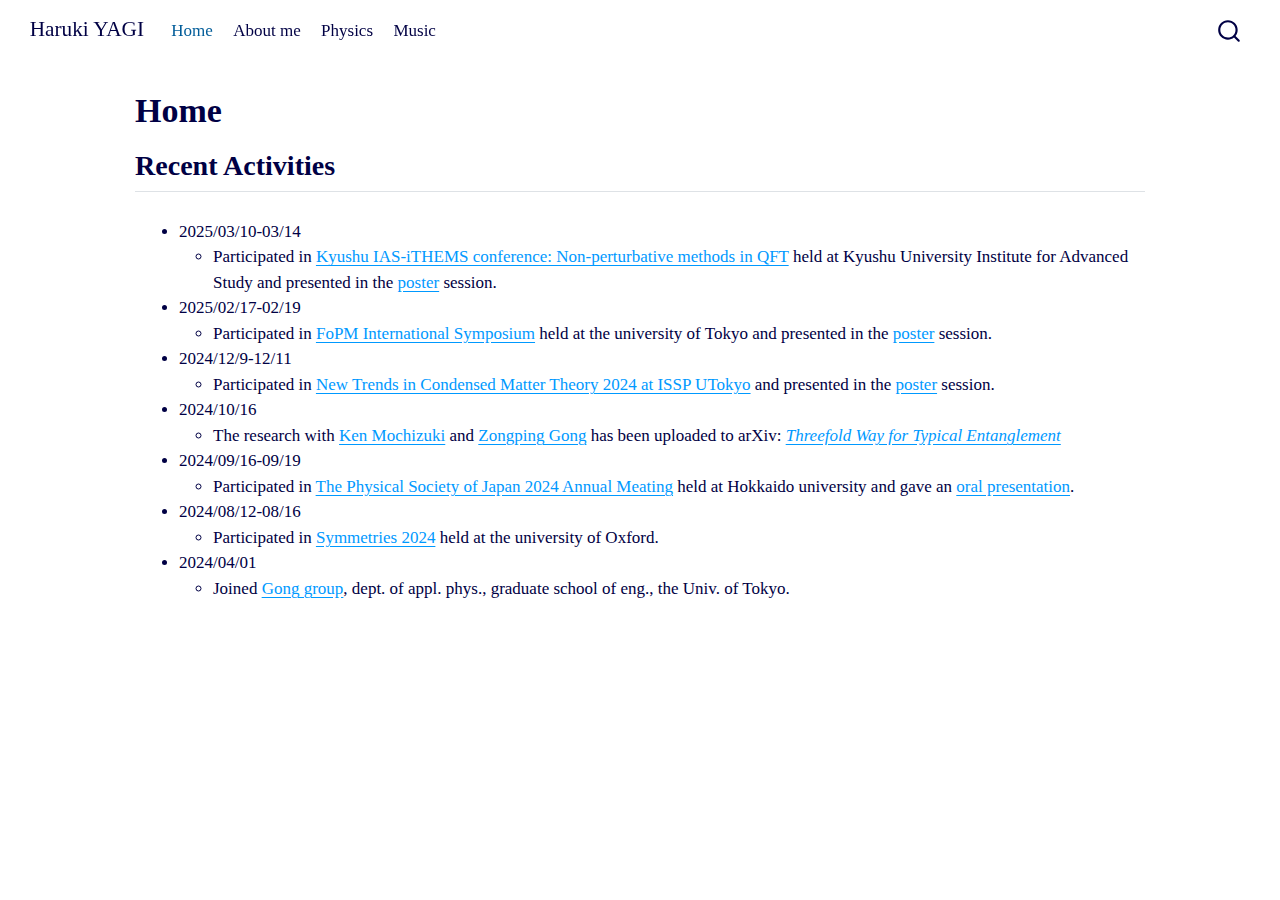
<file: docs/index.html>
<!DOCTYPE html>
<html xmlns="http://www.w3.org/1999/xhtml" lang="en" xml:lang="en"><head>

<meta charset="utf-8">
<meta name="generator" content="quarto-1.6.42">

<meta name="viewport" content="width=device-width, initial-scale=1.0, user-scalable=yes">


<title>Home – Haruki YAGI</title>
<style>
code{white-space: pre-wrap;}
span.smallcaps{font-variant: small-caps;}
div.columns{display: flex; gap: min(4vw, 1.5em);}
div.column{flex: auto; overflow-x: auto;}
div.hanging-indent{margin-left: 1.5em; text-indent: -1.5em;}
ul.task-list{list-style: none;}
ul.task-list li input[type="checkbox"] {
  width: 0.8em;
  margin: 0 0.8em 0.2em -1em; /* quarto-specific, see https://github.com/quarto-dev/quarto-cli/issues/4556 */ 
  vertical-align: middle;
}
</style>


<script src="site_libs/quarto-nav/quarto-nav.js"></script>
<script src="site_libs/quarto-nav/headroom.min.js"></script>
<script src="site_libs/clipboard/clipboard.min.js"></script>
<script src="site_libs/quarto-search/autocomplete.umd.js"></script>
<script src="site_libs/quarto-search/fuse.min.js"></script>
<script src="site_libs/quarto-search/quarto-search.js"></script>
<meta name="quarto:offset" content="./">
<script src="site_libs/quarto-html/quarto.js"></script>
<script src="site_libs/quarto-html/popper.min.js"></script>
<script src="site_libs/quarto-html/tippy.umd.min.js"></script>
<script src="site_libs/quarto-html/anchor.min.js"></script>
<link href="site_libs/quarto-html/tippy.css" rel="stylesheet">
<link href="site_libs/quarto-html/quarto-syntax-highlighting-2f5df379a58b258e96c21c0638c20c03.css" rel="stylesheet" id="quarto-text-highlighting-styles">
<script src="site_libs/bootstrap/bootstrap.min.js"></script>
<link href="site_libs/bootstrap/bootstrap-icons.css" rel="stylesheet">
<link href="site_libs/bootstrap/bootstrap-f77924d49b3c9e4e6001d8859e9ba9cf.min.css" rel="stylesheet" append-hash="true" id="quarto-bootstrap" data-mode="light">
<script id="quarto-search-options" type="application/json">{
  "location": "navbar",
  "copy-button": false,
  "collapse-after": 3,
  "panel-placement": "end",
  "type": "overlay",
  "limit": 50,
  "keyboard-shortcut": [
    "f",
    "/",
    "s"
  ],
  "show-item-context": false,
  "language": {
    "search-no-results-text": "No results",
    "search-matching-documents-text": "matching documents",
    "search-copy-link-title": "Copy link to search",
    "search-hide-matches-text": "Hide additional matches",
    "search-more-match-text": "more match in this document",
    "search-more-matches-text": "more matches in this document",
    "search-clear-button-title": "Clear",
    "search-text-placeholder": "",
    "search-detached-cancel-button-title": "Cancel",
    "search-submit-button-title": "Submit",
    "search-label": "Search"
  }
}</script>


</head>

<body class="nav-fixed fullcontent">

<div id="quarto-search-results"></div>
  <header id="quarto-header" class="headroom fixed-top">
    <nav class="navbar navbar-expand-lg " data-bs-theme="dark">
      <div class="navbar-container container-fluid">
      <div class="navbar-brand-container mx-auto">
    <a class="navbar-brand" href="./index.html">
    <span class="navbar-title">Haruki YAGI</span>
    </a>
  </div>
            <div id="quarto-search" class="" title="Search"></div>
          <button class="navbar-toggler" type="button" data-bs-toggle="collapse" data-bs-target="#navbarCollapse" aria-controls="navbarCollapse" role="menu" aria-expanded="false" aria-label="Toggle navigation" onclick="if (window.quartoToggleHeadroom) { window.quartoToggleHeadroom(); }">
  <span class="navbar-toggler-icon"></span>
</button>
          <div class="collapse navbar-collapse" id="navbarCollapse">
            <ul class="navbar-nav navbar-nav-scroll me-auto">
  <li class="nav-item">
    <a class="nav-link active" href="./index.html" aria-current="page"> 
<span class="menu-text">Home</span></a>
  </li>  
  <li class="nav-item">
    <a class="nav-link" href="./about.html"> 
<span class="menu-text">About me</span></a>
  </li>  
  <li class="nav-item">
    <a class="nav-link" href="./Physics.html"> 
<span class="menu-text">Physics</span></a>
  </li>  
  <li class="nav-item">
    <a class="nav-link" href="./Music.html"> 
<span class="menu-text">Music</span></a>
  </li>  
</ul>
          </div> <!-- /navcollapse -->
            <div class="quarto-navbar-tools">
</div>
      </div> <!-- /container-fluid -->
    </nav>
</header>
<!-- content -->
<div id="quarto-content" class="quarto-container page-columns page-rows-contents page-layout-article page-navbar">
<!-- sidebar -->
<!-- margin-sidebar -->
    
<!-- main -->
<main class="content" id="quarto-document-content">

<header id="title-block-header" class="quarto-title-block default">
<div class="quarto-title">
<h1 class="title">Home</h1>
</div>



<div class="quarto-title-meta">

    
  
    
  </div>
  


</header>


<section id="recent-activities" class="level2">
<h2 class="anchored" data-anchor-id="recent-activities">Recent Activities</h2>
<div style="max-height: 1000px; overflow-y: auto; border: none; padding: 10px; background-color: transparent;">
<ul>
<li>2025/03/10-03/14
<ul>
<li>Participated in <a href="https://indico2.riken.jp/event/5013/">Kyushu IAS-iTHEMS conference: Non-perturbative methods in QFT</a> held at Kyushu University Institute for Advanced Study and presented in the <a href="Phys_resources/slides/threefold_way_for_typical_entanglement_poster_en.pdf">poster</a> session.</li>
</ul></li>
<li>2025/02/17-02/19
<ul>
<li>Participated in <a href="https://indico.ipmu.jp/event/459/">FoPM International Symposium</a> held at the university of Tokyo and presented in the <a href="Phys_resources/slides/threefold_way_for_typical_entanglement_poster_en.pdf">poster</a> session.</li>
</ul></li>
<li>2024/12/9-12/11
<ul>
<li>Participated in <a href="https://oka.issp.u-tokyo.ac.jp/ntcmt2024/ntcmt2024.html">New Trends in Condensed Matter Theory 2024 at ISSP UTokyo</a> and presented in the <a href="Phys_resources/slides/threefold_way_for_typical_entanglement_poster_en.pdf">poster</a> session.</li>
</ul></li>
<li>2024/10/16
<ul>
<li>The research with <a href="https://damp-saiki-9142.fakefur.jp/english.html">Ken Mochizuki</a> and <a href="https://sites.google.com/site/zongpinggong/">Zongping Gong</a> has been uploaded to arXiv: <em><a href="https://arxiv.org/abs/2410.11309v1">Threefold Way for Typical Entanglement</a></em></li>
</ul></li>
<li>2024/09/16-09/19
<ul>
<li>Participated in <a href="https://www.jps.or.jp/activities/meetings/annual/annual-index.php">The Physical Society of Japan 2024 Annual Meating</a> held at Hokkaido university and gave an <a href="Phys_resources/slides/threefold_way_for_typical_entanglement_slides_jp.pdf">oral presentation</a>.</li>
</ul></li>
<li>2024/08/12-08/16
<ul>
<li>Participated in <a href="https://sites.google.com/view/symmetries2024/home">Symmetries 2024</a> held at the university of Oxford.</li>
</ul></li>
<li>2024/04/01
<ul>
<li>Joined <a href="https://sites.google.com/g.ecc.u-tokyo.ac.jp/gonggroup/">Gong group</a>, dept. of appl. phys., graduate school of eng., the Univ. of Tokyo.</li>
</ul></li>
</ul>
</div>


</section>

</main> <!-- /main -->
<script id="quarto-html-after-body" type="application/javascript">
window.document.addEventListener("DOMContentLoaded", function (event) {
  const toggleBodyColorMode = (bsSheetEl) => {
    const mode = bsSheetEl.getAttribute("data-mode");
    const bodyEl = window.document.querySelector("body");
    if (mode === "dark") {
      bodyEl.classList.add("quarto-dark");
      bodyEl.classList.remove("quarto-light");
    } else {
      bodyEl.classList.add("quarto-light");
      bodyEl.classList.remove("quarto-dark");
    }
  }
  const toggleBodyColorPrimary = () => {
    const bsSheetEl = window.document.querySelector("link#quarto-bootstrap");
    if (bsSheetEl) {
      toggleBodyColorMode(bsSheetEl);
    }
  }
  toggleBodyColorPrimary();  
  const icon = "";
  const anchorJS = new window.AnchorJS();
  anchorJS.options = {
    placement: 'right',
    icon: icon
  };
  anchorJS.add('.anchored');
  const isCodeAnnotation = (el) => {
    for (const clz of el.classList) {
      if (clz.startsWith('code-annotation-')) {                     
        return true;
      }
    }
    return false;
  }
  const onCopySuccess = function(e) {
    // button target
    const button = e.trigger;
    // don't keep focus
    button.blur();
    // flash "checked"
    button.classList.add('code-copy-button-checked');
    var currentTitle = button.getAttribute("title");
    button.setAttribute("title", "Copied!");
    let tooltip;
    if (window.bootstrap) {
      button.setAttribute("data-bs-toggle", "tooltip");
      button.setAttribute("data-bs-placement", "left");
      button.setAttribute("data-bs-title", "Copied!");
      tooltip = new bootstrap.Tooltip(button, 
        { trigger: "manual", 
          customClass: "code-copy-button-tooltip",
          offset: [0, -8]});
      tooltip.show();    
    }
    setTimeout(function() {
      if (tooltip) {
        tooltip.hide();
        button.removeAttribute("data-bs-title");
        button.removeAttribute("data-bs-toggle");
        button.removeAttribute("data-bs-placement");
      }
      button.setAttribute("title", currentTitle);
      button.classList.remove('code-copy-button-checked');
    }, 1000);
    // clear code selection
    e.clearSelection();
  }
  const getTextToCopy = function(trigger) {
      const codeEl = trigger.previousElementSibling.cloneNode(true);
      for (const childEl of codeEl.children) {
        if (isCodeAnnotation(childEl)) {
          childEl.remove();
        }
      }
      return codeEl.innerText;
  }
  const clipboard = new window.ClipboardJS('.code-copy-button:not([data-in-quarto-modal])', {
    text: getTextToCopy
  });
  clipboard.on('success', onCopySuccess);
  if (window.document.getElementById('quarto-embedded-source-code-modal')) {
    const clipboardModal = new window.ClipboardJS('.code-copy-button[data-in-quarto-modal]', {
      text: getTextToCopy,
      container: window.document.getElementById('quarto-embedded-source-code-modal')
    });
    clipboardModal.on('success', onCopySuccess);
  }
    var localhostRegex = new RegExp(/^(?:http|https):\/\/localhost\:?[0-9]*\//);
    var mailtoRegex = new RegExp(/^mailto:/);
      var filterRegex = new RegExp('/' + window.location.host + '/');
    var isInternal = (href) => {
        return filterRegex.test(href) || localhostRegex.test(href) || mailtoRegex.test(href);
    }
    // Inspect non-navigation links and adorn them if external
 	var links = window.document.querySelectorAll('a[href]:not(.nav-link):not(.navbar-brand):not(.toc-action):not(.sidebar-link):not(.sidebar-item-toggle):not(.pagination-link):not(.no-external):not([aria-hidden]):not(.dropdown-item):not(.quarto-navigation-tool):not(.about-link)');
    for (var i=0; i<links.length; i++) {
      const link = links[i];
      if (!isInternal(link.href)) {
        // undo the damage that might have been done by quarto-nav.js in the case of
        // links that we want to consider external
        if (link.dataset.originalHref !== undefined) {
          link.href = link.dataset.originalHref;
        }
      }
    }
  function tippyHover(el, contentFn, onTriggerFn, onUntriggerFn) {
    const config = {
      allowHTML: true,
      maxWidth: 500,
      delay: 100,
      arrow: false,
      appendTo: function(el) {
          return el.parentElement;
      },
      interactive: true,
      interactiveBorder: 10,
      theme: 'quarto',
      placement: 'bottom-start',
    };
    if (contentFn) {
      config.content = contentFn;
    }
    if (onTriggerFn) {
      config.onTrigger = onTriggerFn;
    }
    if (onUntriggerFn) {
      config.onUntrigger = onUntriggerFn;
    }
    window.tippy(el, config); 
  }
  const noterefs = window.document.querySelectorAll('a[role="doc-noteref"]');
  for (var i=0; i<noterefs.length; i++) {
    const ref = noterefs[i];
    tippyHover(ref, function() {
      // use id or data attribute instead here
      let href = ref.getAttribute('data-footnote-href') || ref.getAttribute('href');
      try { href = new URL(href).hash; } catch {}
      const id = href.replace(/^#\/?/, "");
      const note = window.document.getElementById(id);
      if (note) {
        return note.innerHTML;
      } else {
        return "";
      }
    });
  }
  const xrefs = window.document.querySelectorAll('a.quarto-xref');
  const processXRef = (id, note) => {
    // Strip column container classes
    const stripColumnClz = (el) => {
      el.classList.remove("page-full", "page-columns");
      if (el.children) {
        for (const child of el.children) {
          stripColumnClz(child);
        }
      }
    }
    stripColumnClz(note)
    if (id === null || id.startsWith('sec-')) {
      // Special case sections, only their first couple elements
      const container = document.createElement("div");
      if (note.children && note.children.length > 2) {
        container.appendChild(note.children[0].cloneNode(true));
        for (let i = 1; i < note.children.length; i++) {
          const child = note.children[i];
          if (child.tagName === "P" && child.innerText === "") {
            continue;
          } else {
            container.appendChild(child.cloneNode(true));
            break;
          }
        }
        if (window.Quarto?.typesetMath) {
          window.Quarto.typesetMath(container);
        }
        return container.innerHTML
      } else {
        if (window.Quarto?.typesetMath) {
          window.Quarto.typesetMath(note);
        }
        return note.innerHTML;
      }
    } else {
      // Remove any anchor links if they are present
      const anchorLink = note.querySelector('a.anchorjs-link');
      if (anchorLink) {
        anchorLink.remove();
      }
      if (window.Quarto?.typesetMath) {
        window.Quarto.typesetMath(note);
      }
      if (note.classList.contains("callout")) {
        return note.outerHTML;
      } else {
        return note.innerHTML;
      }
    }
  }
  for (var i=0; i<xrefs.length; i++) {
    const xref = xrefs[i];
    tippyHover(xref, undefined, function(instance) {
      instance.disable();
      let url = xref.getAttribute('href');
      let hash = undefined; 
      if (url.startsWith('#')) {
        hash = url;
      } else {
        try { hash = new URL(url).hash; } catch {}
      }
      if (hash) {
        const id = hash.replace(/^#\/?/, "");
        const note = window.document.getElementById(id);
        if (note !== null) {
          try {
            const html = processXRef(id, note.cloneNode(true));
            instance.setContent(html);
          } finally {
            instance.enable();
            instance.show();
          }
        } else {
          // See if we can fetch this
          fetch(url.split('#')[0])
          .then(res => res.text())
          .then(html => {
            const parser = new DOMParser();
            const htmlDoc = parser.parseFromString(html, "text/html");
            const note = htmlDoc.getElementById(id);
            if (note !== null) {
              const html = processXRef(id, note);
              instance.setContent(html);
            } 
          }).finally(() => {
            instance.enable();
            instance.show();
          });
        }
      } else {
        // See if we can fetch a full url (with no hash to target)
        // This is a special case and we should probably do some content thinning / targeting
        fetch(url)
        .then(res => res.text())
        .then(html => {
          const parser = new DOMParser();
          const htmlDoc = parser.parseFromString(html, "text/html");
          const note = htmlDoc.querySelector('main.content');
          if (note !== null) {
            // This should only happen for chapter cross references
            // (since there is no id in the URL)
            // remove the first header
            if (note.children.length > 0 && note.children[0].tagName === "HEADER") {
              note.children[0].remove();
            }
            const html = processXRef(null, note);
            instance.setContent(html);
          } 
        }).finally(() => {
          instance.enable();
          instance.show();
        });
      }
    }, function(instance) {
    });
  }
      let selectedAnnoteEl;
      const selectorForAnnotation = ( cell, annotation) => {
        let cellAttr = 'data-code-cell="' + cell + '"';
        let lineAttr = 'data-code-annotation="' +  annotation + '"';
        const selector = 'span[' + cellAttr + '][' + lineAttr + ']';
        return selector;
      }
      const selectCodeLines = (annoteEl) => {
        const doc = window.document;
        const targetCell = annoteEl.getAttribute("data-target-cell");
        const targetAnnotation = annoteEl.getAttribute("data-target-annotation");
        const annoteSpan = window.document.querySelector(selectorForAnnotation(targetCell, targetAnnotation));
        const lines = annoteSpan.getAttribute("data-code-lines").split(",");
        const lineIds = lines.map((line) => {
          return targetCell + "-" + line;
        })
        let top = null;
        let height = null;
        let parent = null;
        if (lineIds.length > 0) {
            //compute the position of the single el (top and bottom and make a div)
            const el = window.document.getElementById(lineIds[0]);
            top = el.offsetTop;
            height = el.offsetHeight;
            parent = el.parentElement.parentElement;
          if (lineIds.length > 1) {
            const lastEl = window.document.getElementById(lineIds[lineIds.length - 1]);
            const bottom = lastEl.offsetTop + lastEl.offsetHeight;
            height = bottom - top;
          }
          if (top !== null && height !== null && parent !== null) {
            // cook up a div (if necessary) and position it 
            let div = window.document.getElementById("code-annotation-line-highlight");
            if (div === null) {
              div = window.document.createElement("div");
              div.setAttribute("id", "code-annotation-line-highlight");
              div.style.position = 'absolute';
              parent.appendChild(div);
            }
            div.style.top = top - 2 + "px";
            div.style.height = height + 4 + "px";
            div.style.left = 0;
            let gutterDiv = window.document.getElementById("code-annotation-line-highlight-gutter");
            if (gutterDiv === null) {
              gutterDiv = window.document.createElement("div");
              gutterDiv.setAttribute("id", "code-annotation-line-highlight-gutter");
              gutterDiv.style.position = 'absolute';
              const codeCell = window.document.getElementById(targetCell);
              const gutter = codeCell.querySelector('.code-annotation-gutter');
              gutter.appendChild(gutterDiv);
            }
            gutterDiv.style.top = top - 2 + "px";
            gutterDiv.style.height = height + 4 + "px";
          }
          selectedAnnoteEl = annoteEl;
        }
      };
      const unselectCodeLines = () => {
        const elementsIds = ["code-annotation-line-highlight", "code-annotation-line-highlight-gutter"];
        elementsIds.forEach((elId) => {
          const div = window.document.getElementById(elId);
          if (div) {
            div.remove();
          }
        });
        selectedAnnoteEl = undefined;
      };
        // Handle positioning of the toggle
    window.addEventListener(
      "resize",
      throttle(() => {
        elRect = undefined;
        if (selectedAnnoteEl) {
          selectCodeLines(selectedAnnoteEl);
        }
      }, 10)
    );
    function throttle(fn, ms) {
    let throttle = false;
    let timer;
      return (...args) => {
        if(!throttle) { // first call gets through
            fn.apply(this, args);
            throttle = true;
        } else { // all the others get throttled
            if(timer) clearTimeout(timer); // cancel #2
            timer = setTimeout(() => {
              fn.apply(this, args);
              timer = throttle = false;
            }, ms);
        }
      };
    }
      // Attach click handler to the DT
      const annoteDls = window.document.querySelectorAll('dt[data-target-cell]');
      for (const annoteDlNode of annoteDls) {
        annoteDlNode.addEventListener('click', (event) => {
          const clickedEl = event.target;
          if (clickedEl !== selectedAnnoteEl) {
            unselectCodeLines();
            const activeEl = window.document.querySelector('dt[data-target-cell].code-annotation-active');
            if (activeEl) {
              activeEl.classList.remove('code-annotation-active');
            }
            selectCodeLines(clickedEl);
            clickedEl.classList.add('code-annotation-active');
          } else {
            // Unselect the line
            unselectCodeLines();
            clickedEl.classList.remove('code-annotation-active');
          }
        });
      }
  const findCites = (el) => {
    const parentEl = el.parentElement;
    if (parentEl) {
      const cites = parentEl.dataset.cites;
      if (cites) {
        return {
          el,
          cites: cites.split(' ')
        };
      } else {
        return findCites(el.parentElement)
      }
    } else {
      return undefined;
    }
  };
  var bibliorefs = window.document.querySelectorAll('a[role="doc-biblioref"]');
  for (var i=0; i<bibliorefs.length; i++) {
    const ref = bibliorefs[i];
    const citeInfo = findCites(ref);
    if (citeInfo) {
      tippyHover(citeInfo.el, function() {
        var popup = window.document.createElement('div');
        citeInfo.cites.forEach(function(cite) {
          var citeDiv = window.document.createElement('div');
          citeDiv.classList.add('hanging-indent');
          citeDiv.classList.add('csl-entry');
          var biblioDiv = window.document.getElementById('ref-' + cite);
          if (biblioDiv) {
            citeDiv.innerHTML = biblioDiv.innerHTML;
          }
          popup.appendChild(citeDiv);
        });
        return popup.innerHTML;
      });
    }
  }
});
</script>
</div> <!-- /content -->




</body></html>
</file>
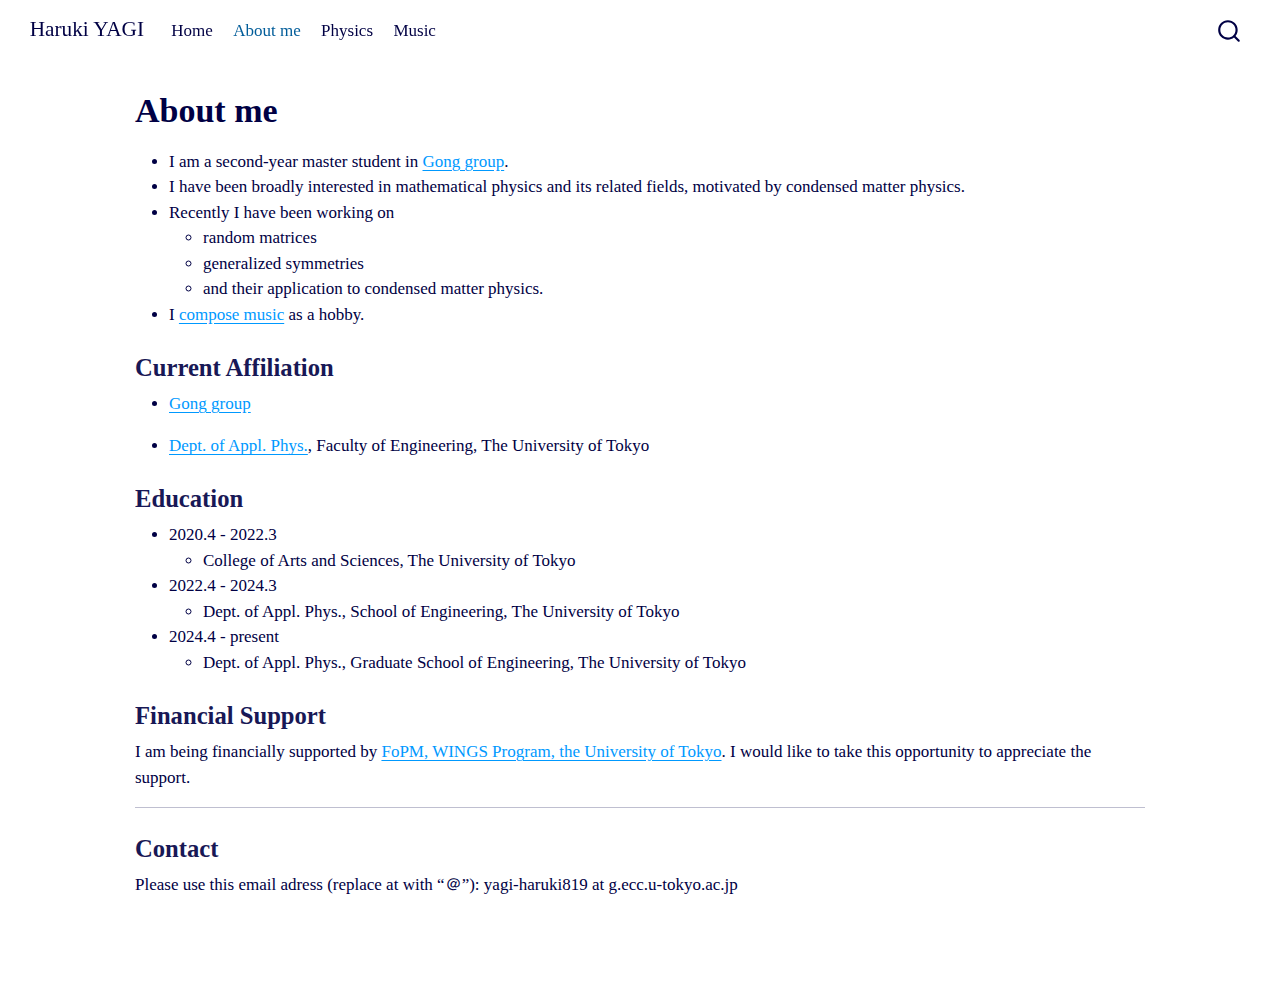
<file: docs/about.html>
<!DOCTYPE html>
<html xmlns="http://www.w3.org/1999/xhtml" lang="en" xml:lang="en"><head>

<meta charset="utf-8">
<meta name="generator" content="quarto-1.6.42">

<meta name="viewport" content="width=device-width, initial-scale=1.0, user-scalable=yes">


<title>About me – Haruki YAGI</title>
<style>
code{white-space: pre-wrap;}
span.smallcaps{font-variant: small-caps;}
div.columns{display: flex; gap: min(4vw, 1.5em);}
div.column{flex: auto; overflow-x: auto;}
div.hanging-indent{margin-left: 1.5em; text-indent: -1.5em;}
ul.task-list{list-style: none;}
ul.task-list li input[type="checkbox"] {
  width: 0.8em;
  margin: 0 0.8em 0.2em -1em; /* quarto-specific, see https://github.com/quarto-dev/quarto-cli/issues/4556 */ 
  vertical-align: middle;
}
</style>


<script src="site_libs/quarto-nav/quarto-nav.js"></script>
<script src="site_libs/quarto-nav/headroom.min.js"></script>
<script src="site_libs/clipboard/clipboard.min.js"></script>
<script src="site_libs/quarto-search/autocomplete.umd.js"></script>
<script src="site_libs/quarto-search/fuse.min.js"></script>
<script src="site_libs/quarto-search/quarto-search.js"></script>
<meta name="quarto:offset" content="./">
<script src="site_libs/quarto-html/quarto.js"></script>
<script src="site_libs/quarto-html/popper.min.js"></script>
<script src="site_libs/quarto-html/tippy.umd.min.js"></script>
<script src="site_libs/quarto-html/anchor.min.js"></script>
<link href="site_libs/quarto-html/tippy.css" rel="stylesheet">
<link href="site_libs/quarto-html/quarto-syntax-highlighting-2f5df379a58b258e96c21c0638c20c03.css" rel="stylesheet" id="quarto-text-highlighting-styles">
<script src="site_libs/bootstrap/bootstrap.min.js"></script>
<link href="site_libs/bootstrap/bootstrap-icons.css" rel="stylesheet">
<link href="site_libs/bootstrap/bootstrap-f77924d49b3c9e4e6001d8859e9ba9cf.min.css" rel="stylesheet" append-hash="true" id="quarto-bootstrap" data-mode="light">
<script id="quarto-search-options" type="application/json">{
  "location": "navbar",
  "copy-button": false,
  "collapse-after": 3,
  "panel-placement": "end",
  "type": "overlay",
  "limit": 50,
  "keyboard-shortcut": [
    "f",
    "/",
    "s"
  ],
  "show-item-context": false,
  "language": {
    "search-no-results-text": "No results",
    "search-matching-documents-text": "matching documents",
    "search-copy-link-title": "Copy link to search",
    "search-hide-matches-text": "Hide additional matches",
    "search-more-match-text": "more match in this document",
    "search-more-matches-text": "more matches in this document",
    "search-clear-button-title": "Clear",
    "search-text-placeholder": "",
    "search-detached-cancel-button-title": "Cancel",
    "search-submit-button-title": "Submit",
    "search-label": "Search"
  }
}</script>


</head>

<body class="nav-fixed fullcontent">

<div id="quarto-search-results"></div>
  <header id="quarto-header" class="headroom fixed-top">
    <nav class="navbar navbar-expand-lg " data-bs-theme="dark">
      <div class="navbar-container container-fluid">
      <div class="navbar-brand-container mx-auto">
    <a class="navbar-brand" href="./index.html">
    <span class="navbar-title">Haruki YAGI</span>
    </a>
  </div>
            <div id="quarto-search" class="" title="Search"></div>
          <button class="navbar-toggler" type="button" data-bs-toggle="collapse" data-bs-target="#navbarCollapse" aria-controls="navbarCollapse" role="menu" aria-expanded="false" aria-label="Toggle navigation" onclick="if (window.quartoToggleHeadroom) { window.quartoToggleHeadroom(); }">
  <span class="navbar-toggler-icon"></span>
</button>
          <div class="collapse navbar-collapse" id="navbarCollapse">
            <ul class="navbar-nav navbar-nav-scroll me-auto">
  <li class="nav-item">
    <a class="nav-link" href="./index.html"> 
<span class="menu-text">Home</span></a>
  </li>  
  <li class="nav-item">
    <a class="nav-link active" href="./about.html" aria-current="page"> 
<span class="menu-text">About me</span></a>
  </li>  
  <li class="nav-item">
    <a class="nav-link" href="./Physics.html"> 
<span class="menu-text">Physics</span></a>
  </li>  
  <li class="nav-item">
    <a class="nav-link" href="./Music.html"> 
<span class="menu-text">Music</span></a>
  </li>  
</ul>
          </div> <!-- /navcollapse -->
            <div class="quarto-navbar-tools">
</div>
      </div> <!-- /container-fluid -->
    </nav>
</header>
<!-- content -->
<div id="quarto-content" class="quarto-container page-columns page-rows-contents page-layout-article page-navbar">
<!-- sidebar -->
<!-- margin-sidebar -->
    
<!-- main -->
<main class="content" id="quarto-document-content">

<header id="title-block-header" class="quarto-title-block default">
<div class="quarto-title">
<h1 class="title">About me</h1>
</div>



<div class="quarto-title-meta">

    
  
    
  </div>
  


</header>


<ul>
<li>I am a second-year master student in <a href="https://sites.google.com/g.ecc.u-tokyo.ac.jp/gonggroup/">Gong group</a>.</li>
<li>I have been broadly interested in mathematical physics and its related fields, motivated by condensed matter physics.</li>
<li>Recently I have been working on
<ul>
<li>random matrices</li>
<li>generalized symmetries</li>
<li>and their application to condensed matter physics.</li>
</ul></li>
<li>I <a href="./Music.html">compose music</a> as a hobby.</li>
</ul>
<section id="current-affiliation" class="level3">
<h3 class="anchored" data-anchor-id="current-affiliation">Current Affiliation</h3>
<ul>
<li><p><a href="https://sites.google.com/g.ecc.u-tokyo.ac.jp/gonggroup/">Gong group</a></p></li>
<li><p><a href="https://www.ap.t.u-tokyo.ac.jp">Dept. of Appl. Phys.</a>, Faculty of Engineering, The University of Tokyo</p></li>
</ul>
</section>
<section id="education" class="level3">
<h3 class="anchored" data-anchor-id="education">Education</h3>
<ul>
<li>2020.4 - 2022.3
<ul>
<li>College of Arts and Sciences, The University of Tokyo</li>
</ul></li>
<li>2022.4 - 2024.3
<ul>
<li>Dept. of Appl. Phys., School of Engineering, The University of Tokyo</li>
</ul></li>
<li>2024.4 - present
<ul>
<li>Dept. of Appl. Phys., Graduate School of Engineering, The University of Tokyo</li>
</ul></li>
</ul>
</section>
<section id="financial-support" class="level3">
<h3 class="anchored" data-anchor-id="financial-support">Financial Support</h3>
<p>I am being financially supported by <a href="https://www.s.u-tokyo.ac.jp/ja/FoPM/">FoPM, WINGS Program, the University of Tokyo</a>. I would like to take this opportunity to appreciate the support.</p>
<hr>
</section>
<section id="contact" class="level3">
<h3 class="anchored" data-anchor-id="contact">Contact</h3>
<p>Please use this email adress (replace at with “＠”): yagi-haruki819 at g.ecc.u-tokyo.ac.jp</p>


</section>

</main> <!-- /main -->
<script id="quarto-html-after-body" type="application/javascript">
window.document.addEventListener("DOMContentLoaded", function (event) {
  const toggleBodyColorMode = (bsSheetEl) => {
    const mode = bsSheetEl.getAttribute("data-mode");
    const bodyEl = window.document.querySelector("body");
    if (mode === "dark") {
      bodyEl.classList.add("quarto-dark");
      bodyEl.classList.remove("quarto-light");
    } else {
      bodyEl.classList.add("quarto-light");
      bodyEl.classList.remove("quarto-dark");
    }
  }
  const toggleBodyColorPrimary = () => {
    const bsSheetEl = window.document.querySelector("link#quarto-bootstrap");
    if (bsSheetEl) {
      toggleBodyColorMode(bsSheetEl);
    }
  }
  toggleBodyColorPrimary();  
  const icon = "";
  const anchorJS = new window.AnchorJS();
  anchorJS.options = {
    placement: 'right',
    icon: icon
  };
  anchorJS.add('.anchored');
  const isCodeAnnotation = (el) => {
    for (const clz of el.classList) {
      if (clz.startsWith('code-annotation-')) {                     
        return true;
      }
    }
    return false;
  }
  const onCopySuccess = function(e) {
    // button target
    const button = e.trigger;
    // don't keep focus
    button.blur();
    // flash "checked"
    button.classList.add('code-copy-button-checked');
    var currentTitle = button.getAttribute("title");
    button.setAttribute("title", "Copied!");
    let tooltip;
    if (window.bootstrap) {
      button.setAttribute("data-bs-toggle", "tooltip");
      button.setAttribute("data-bs-placement", "left");
      button.setAttribute("data-bs-title", "Copied!");
      tooltip = new bootstrap.Tooltip(button, 
        { trigger: "manual", 
          customClass: "code-copy-button-tooltip",
          offset: [0, -8]});
      tooltip.show();    
    }
    setTimeout(function() {
      if (tooltip) {
        tooltip.hide();
        button.removeAttribute("data-bs-title");
        button.removeAttribute("data-bs-toggle");
        button.removeAttribute("data-bs-placement");
      }
      button.setAttribute("title", currentTitle);
      button.classList.remove('code-copy-button-checked');
    }, 1000);
    // clear code selection
    e.clearSelection();
  }
  const getTextToCopy = function(trigger) {
      const codeEl = trigger.previousElementSibling.cloneNode(true);
      for (const childEl of codeEl.children) {
        if (isCodeAnnotation(childEl)) {
          childEl.remove();
        }
      }
      return codeEl.innerText;
  }
  const clipboard = new window.ClipboardJS('.code-copy-button:not([data-in-quarto-modal])', {
    text: getTextToCopy
  });
  clipboard.on('success', onCopySuccess);
  if (window.document.getElementById('quarto-embedded-source-code-modal')) {
    const clipboardModal = new window.ClipboardJS('.code-copy-button[data-in-quarto-modal]', {
      text: getTextToCopy,
      container: window.document.getElementById('quarto-embedded-source-code-modal')
    });
    clipboardModal.on('success', onCopySuccess);
  }
    var localhostRegex = new RegExp(/^(?:http|https):\/\/localhost\:?[0-9]*\//);
    var mailtoRegex = new RegExp(/^mailto:/);
      var filterRegex = new RegExp('/' + window.location.host + '/');
    var isInternal = (href) => {
        return filterRegex.test(href) || localhostRegex.test(href) || mailtoRegex.test(href);
    }
    // Inspect non-navigation links and adorn them if external
 	var links = window.document.querySelectorAll('a[href]:not(.nav-link):not(.navbar-brand):not(.toc-action):not(.sidebar-link):not(.sidebar-item-toggle):not(.pagination-link):not(.no-external):not([aria-hidden]):not(.dropdown-item):not(.quarto-navigation-tool):not(.about-link)');
    for (var i=0; i<links.length; i++) {
      const link = links[i];
      if (!isInternal(link.href)) {
        // undo the damage that might have been done by quarto-nav.js in the case of
        // links that we want to consider external
        if (link.dataset.originalHref !== undefined) {
          link.href = link.dataset.originalHref;
        }
      }
    }
  function tippyHover(el, contentFn, onTriggerFn, onUntriggerFn) {
    const config = {
      allowHTML: true,
      maxWidth: 500,
      delay: 100,
      arrow: false,
      appendTo: function(el) {
          return el.parentElement;
      },
      interactive: true,
      interactiveBorder: 10,
      theme: 'quarto',
      placement: 'bottom-start',
    };
    if (contentFn) {
      config.content = contentFn;
    }
    if (onTriggerFn) {
      config.onTrigger = onTriggerFn;
    }
    if (onUntriggerFn) {
      config.onUntrigger = onUntriggerFn;
    }
    window.tippy(el, config); 
  }
  const noterefs = window.document.querySelectorAll('a[role="doc-noteref"]');
  for (var i=0; i<noterefs.length; i++) {
    const ref = noterefs[i];
    tippyHover(ref, function() {
      // use id or data attribute instead here
      let href = ref.getAttribute('data-footnote-href') || ref.getAttribute('href');
      try { href = new URL(href).hash; } catch {}
      const id = href.replace(/^#\/?/, "");
      const note = window.document.getElementById(id);
      if (note) {
        return note.innerHTML;
      } else {
        return "";
      }
    });
  }
  const xrefs = window.document.querySelectorAll('a.quarto-xref');
  const processXRef = (id, note) => {
    // Strip column container classes
    const stripColumnClz = (el) => {
      el.classList.remove("page-full", "page-columns");
      if (el.children) {
        for (const child of el.children) {
          stripColumnClz(child);
        }
      }
    }
    stripColumnClz(note)
    if (id === null || id.startsWith('sec-')) {
      // Special case sections, only their first couple elements
      const container = document.createElement("div");
      if (note.children && note.children.length > 2) {
        container.appendChild(note.children[0].cloneNode(true));
        for (let i = 1; i < note.children.length; i++) {
          const child = note.children[i];
          if (child.tagName === "P" && child.innerText === "") {
            continue;
          } else {
            container.appendChild(child.cloneNode(true));
            break;
          }
        }
        if (window.Quarto?.typesetMath) {
          window.Quarto.typesetMath(container);
        }
        return container.innerHTML
      } else {
        if (window.Quarto?.typesetMath) {
          window.Quarto.typesetMath(note);
        }
        return note.innerHTML;
      }
    } else {
      // Remove any anchor links if they are present
      const anchorLink = note.querySelector('a.anchorjs-link');
      if (anchorLink) {
        anchorLink.remove();
      }
      if (window.Quarto?.typesetMath) {
        window.Quarto.typesetMath(note);
      }
      if (note.classList.contains("callout")) {
        return note.outerHTML;
      } else {
        return note.innerHTML;
      }
    }
  }
  for (var i=0; i<xrefs.length; i++) {
    const xref = xrefs[i];
    tippyHover(xref, undefined, function(instance) {
      instance.disable();
      let url = xref.getAttribute('href');
      let hash = undefined; 
      if (url.startsWith('#')) {
        hash = url;
      } else {
        try { hash = new URL(url).hash; } catch {}
      }
      if (hash) {
        const id = hash.replace(/^#\/?/, "");
        const note = window.document.getElementById(id);
        if (note !== null) {
          try {
            const html = processXRef(id, note.cloneNode(true));
            instance.setContent(html);
          } finally {
            instance.enable();
            instance.show();
          }
        } else {
          // See if we can fetch this
          fetch(url.split('#')[0])
          .then(res => res.text())
          .then(html => {
            const parser = new DOMParser();
            const htmlDoc = parser.parseFromString(html, "text/html");
            const note = htmlDoc.getElementById(id);
            if (note !== null) {
              const html = processXRef(id, note);
              instance.setContent(html);
            } 
          }).finally(() => {
            instance.enable();
            instance.show();
          });
        }
      } else {
        // See if we can fetch a full url (with no hash to target)
        // This is a special case and we should probably do some content thinning / targeting
        fetch(url)
        .then(res => res.text())
        .then(html => {
          const parser = new DOMParser();
          const htmlDoc = parser.parseFromString(html, "text/html");
          const note = htmlDoc.querySelector('main.content');
          if (note !== null) {
            // This should only happen for chapter cross references
            // (since there is no id in the URL)
            // remove the first header
            if (note.children.length > 0 && note.children[0].tagName === "HEADER") {
              note.children[0].remove();
            }
            const html = processXRef(null, note);
            instance.setContent(html);
          } 
        }).finally(() => {
          instance.enable();
          instance.show();
        });
      }
    }, function(instance) {
    });
  }
      let selectedAnnoteEl;
      const selectorForAnnotation = ( cell, annotation) => {
        let cellAttr = 'data-code-cell="' + cell + '"';
        let lineAttr = 'data-code-annotation="' +  annotation + '"';
        const selector = 'span[' + cellAttr + '][' + lineAttr + ']';
        return selector;
      }
      const selectCodeLines = (annoteEl) => {
        const doc = window.document;
        const targetCell = annoteEl.getAttribute("data-target-cell");
        const targetAnnotation = annoteEl.getAttribute("data-target-annotation");
        const annoteSpan = window.document.querySelector(selectorForAnnotation(targetCell, targetAnnotation));
        const lines = annoteSpan.getAttribute("data-code-lines").split(",");
        const lineIds = lines.map((line) => {
          return targetCell + "-" + line;
        })
        let top = null;
        let height = null;
        let parent = null;
        if (lineIds.length > 0) {
            //compute the position of the single el (top and bottom and make a div)
            const el = window.document.getElementById(lineIds[0]);
            top = el.offsetTop;
            height = el.offsetHeight;
            parent = el.parentElement.parentElement;
          if (lineIds.length > 1) {
            const lastEl = window.document.getElementById(lineIds[lineIds.length - 1]);
            const bottom = lastEl.offsetTop + lastEl.offsetHeight;
            height = bottom - top;
          }
          if (top !== null && height !== null && parent !== null) {
            // cook up a div (if necessary) and position it 
            let div = window.document.getElementById("code-annotation-line-highlight");
            if (div === null) {
              div = window.document.createElement("div");
              div.setAttribute("id", "code-annotation-line-highlight");
              div.style.position = 'absolute';
              parent.appendChild(div);
            }
            div.style.top = top - 2 + "px";
            div.style.height = height + 4 + "px";
            div.style.left = 0;
            let gutterDiv = window.document.getElementById("code-annotation-line-highlight-gutter");
            if (gutterDiv === null) {
              gutterDiv = window.document.createElement("div");
              gutterDiv.setAttribute("id", "code-annotation-line-highlight-gutter");
              gutterDiv.style.position = 'absolute';
              const codeCell = window.document.getElementById(targetCell);
              const gutter = codeCell.querySelector('.code-annotation-gutter');
              gutter.appendChild(gutterDiv);
            }
            gutterDiv.style.top = top - 2 + "px";
            gutterDiv.style.height = height + 4 + "px";
          }
          selectedAnnoteEl = annoteEl;
        }
      };
      const unselectCodeLines = () => {
        const elementsIds = ["code-annotation-line-highlight", "code-annotation-line-highlight-gutter"];
        elementsIds.forEach((elId) => {
          const div = window.document.getElementById(elId);
          if (div) {
            div.remove();
          }
        });
        selectedAnnoteEl = undefined;
      };
        // Handle positioning of the toggle
    window.addEventListener(
      "resize",
      throttle(() => {
        elRect = undefined;
        if (selectedAnnoteEl) {
          selectCodeLines(selectedAnnoteEl);
        }
      }, 10)
    );
    function throttle(fn, ms) {
    let throttle = false;
    let timer;
      return (...args) => {
        if(!throttle) { // first call gets through
            fn.apply(this, args);
            throttle = true;
        } else { // all the others get throttled
            if(timer) clearTimeout(timer); // cancel #2
            timer = setTimeout(() => {
              fn.apply(this, args);
              timer = throttle = false;
            }, ms);
        }
      };
    }
      // Attach click handler to the DT
      const annoteDls = window.document.querySelectorAll('dt[data-target-cell]');
      for (const annoteDlNode of annoteDls) {
        annoteDlNode.addEventListener('click', (event) => {
          const clickedEl = event.target;
          if (clickedEl !== selectedAnnoteEl) {
            unselectCodeLines();
            const activeEl = window.document.querySelector('dt[data-target-cell].code-annotation-active');
            if (activeEl) {
              activeEl.classList.remove('code-annotation-active');
            }
            selectCodeLines(clickedEl);
            clickedEl.classList.add('code-annotation-active');
          } else {
            // Unselect the line
            unselectCodeLines();
            clickedEl.classList.remove('code-annotation-active');
          }
        });
      }
  const findCites = (el) => {
    const parentEl = el.parentElement;
    if (parentEl) {
      const cites = parentEl.dataset.cites;
      if (cites) {
        return {
          el,
          cites: cites.split(' ')
        };
      } else {
        return findCites(el.parentElement)
      }
    } else {
      return undefined;
    }
  };
  var bibliorefs = window.document.querySelectorAll('a[role="doc-biblioref"]');
  for (var i=0; i<bibliorefs.length; i++) {
    const ref = bibliorefs[i];
    const citeInfo = findCites(ref);
    if (citeInfo) {
      tippyHover(citeInfo.el, function() {
        var popup = window.document.createElement('div');
        citeInfo.cites.forEach(function(cite) {
          var citeDiv = window.document.createElement('div');
          citeDiv.classList.add('hanging-indent');
          citeDiv.classList.add('csl-entry');
          var biblioDiv = window.document.getElementById('ref-' + cite);
          if (biblioDiv) {
            citeDiv.innerHTML = biblioDiv.innerHTML;
          }
          popup.appendChild(citeDiv);
        });
        return popup.innerHTML;
      });
    }
  }
});
</script>
</div> <!-- /content -->




</body></html>
</file>
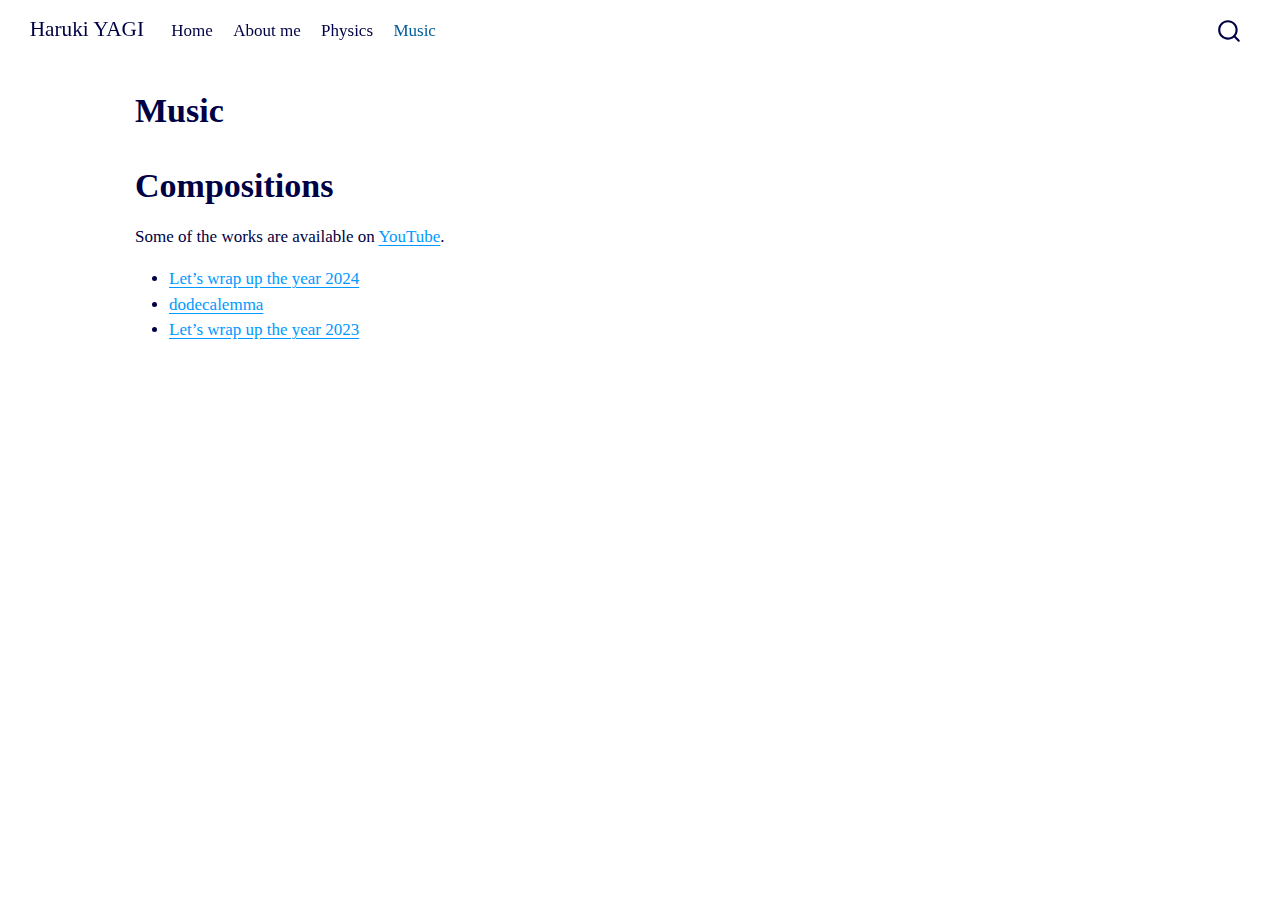
<file: docs/Music.html>
<!DOCTYPE html>
<html xmlns="http://www.w3.org/1999/xhtml" lang="en" xml:lang="en"><head>

<meta charset="utf-8">
<meta name="generator" content="quarto-1.6.42">

<meta name="viewport" content="width=device-width, initial-scale=1.0, user-scalable=yes">


<title>Music – Haruki YAGI</title>
<style>
code{white-space: pre-wrap;}
span.smallcaps{font-variant: small-caps;}
div.columns{display: flex; gap: min(4vw, 1.5em);}
div.column{flex: auto; overflow-x: auto;}
div.hanging-indent{margin-left: 1.5em; text-indent: -1.5em;}
ul.task-list{list-style: none;}
ul.task-list li input[type="checkbox"] {
  width: 0.8em;
  margin: 0 0.8em 0.2em -1em; /* quarto-specific, see https://github.com/quarto-dev/quarto-cli/issues/4556 */ 
  vertical-align: middle;
}
</style>


<script src="site_libs/quarto-nav/quarto-nav.js"></script>
<script src="site_libs/quarto-nav/headroom.min.js"></script>
<script src="site_libs/clipboard/clipboard.min.js"></script>
<script src="site_libs/quarto-search/autocomplete.umd.js"></script>
<script src="site_libs/quarto-search/fuse.min.js"></script>
<script src="site_libs/quarto-search/quarto-search.js"></script>
<meta name="quarto:offset" content="./">
<script src="site_libs/quarto-html/quarto.js"></script>
<script src="site_libs/quarto-html/popper.min.js"></script>
<script src="site_libs/quarto-html/tippy.umd.min.js"></script>
<script src="site_libs/quarto-html/anchor.min.js"></script>
<link href="site_libs/quarto-html/tippy.css" rel="stylesheet">
<link href="site_libs/quarto-html/quarto-syntax-highlighting-2f5df379a58b258e96c21c0638c20c03.css" rel="stylesheet" id="quarto-text-highlighting-styles">
<script src="site_libs/bootstrap/bootstrap.min.js"></script>
<link href="site_libs/bootstrap/bootstrap-icons.css" rel="stylesheet">
<link href="site_libs/bootstrap/bootstrap-f77924d49b3c9e4e6001d8859e9ba9cf.min.css" rel="stylesheet" append-hash="true" id="quarto-bootstrap" data-mode="light">
<script id="quarto-search-options" type="application/json">{
  "location": "navbar",
  "copy-button": false,
  "collapse-after": 3,
  "panel-placement": "end",
  "type": "overlay",
  "limit": 50,
  "keyboard-shortcut": [
    "f",
    "/",
    "s"
  ],
  "show-item-context": false,
  "language": {
    "search-no-results-text": "No results",
    "search-matching-documents-text": "matching documents",
    "search-copy-link-title": "Copy link to search",
    "search-hide-matches-text": "Hide additional matches",
    "search-more-match-text": "more match in this document",
    "search-more-matches-text": "more matches in this document",
    "search-clear-button-title": "Clear",
    "search-text-placeholder": "",
    "search-detached-cancel-button-title": "Cancel",
    "search-submit-button-title": "Submit",
    "search-label": "Search"
  }
}</script>


</head>

<body class="nav-fixed fullcontent">

<div id="quarto-search-results"></div>
  <header id="quarto-header" class="headroom fixed-top">
    <nav class="navbar navbar-expand-lg " data-bs-theme="dark">
      <div class="navbar-container container-fluid">
      <div class="navbar-brand-container mx-auto">
    <a class="navbar-brand" href="./index.html">
    <span class="navbar-title">Haruki YAGI</span>
    </a>
  </div>
            <div id="quarto-search" class="" title="Search"></div>
          <button class="navbar-toggler" type="button" data-bs-toggle="collapse" data-bs-target="#navbarCollapse" aria-controls="navbarCollapse" role="menu" aria-expanded="false" aria-label="Toggle navigation" onclick="if (window.quartoToggleHeadroom) { window.quartoToggleHeadroom(); }">
  <span class="navbar-toggler-icon"></span>
</button>
          <div class="collapse navbar-collapse" id="navbarCollapse">
            <ul class="navbar-nav navbar-nav-scroll me-auto">
  <li class="nav-item">
    <a class="nav-link" href="./index.html"> 
<span class="menu-text">Home</span></a>
  </li>  
  <li class="nav-item">
    <a class="nav-link" href="./about.html"> 
<span class="menu-text">About me</span></a>
  </li>  
  <li class="nav-item">
    <a class="nav-link" href="./Physics.html"> 
<span class="menu-text">Physics</span></a>
  </li>  
  <li class="nav-item">
    <a class="nav-link active" href="./Music.html" aria-current="page"> 
<span class="menu-text">Music</span></a>
  </li>  
</ul>
          </div> <!-- /navcollapse -->
            <div class="quarto-navbar-tools">
</div>
      </div> <!-- /container-fluid -->
    </nav>
</header>
<!-- content -->
<div id="quarto-content" class="quarto-container page-columns page-rows-contents page-layout-article page-navbar">
<!-- sidebar -->
<!-- margin-sidebar -->
    
<!-- main -->
<main class="content" id="quarto-document-content">

<header id="title-block-header" class="quarto-title-block default">
<div class="quarto-title">
<h1 class="title">Music</h1>
</div>



<div class="quarto-title-meta">

    
  
    
  </div>
  


</header>


<section id="compositions" class="level1">
<h1>Compositions</h1>
<p>Some of the works are available on <a href="https://youtube.com/@harukiyagi?feature=shared">YouTube</a>.</p>
<ul>
<li><a href="https://youtu.be/zb5zQX9lOL0">Let’s wrap up the year 2024</a></li>
<li><a href="https://youtu.be/1LN1SFnao1U">dodecalemma</a></li>
<li><a href="https://youtu.be/359SoUZQNDU?si=NCFIg566GP6nKAbn">Let’s wrap up the year 2023</a></li>
</ul>


</section>

</main> <!-- /main -->
<script id="quarto-html-after-body" type="application/javascript">
window.document.addEventListener("DOMContentLoaded", function (event) {
  const toggleBodyColorMode = (bsSheetEl) => {
    const mode = bsSheetEl.getAttribute("data-mode");
    const bodyEl = window.document.querySelector("body");
    if (mode === "dark") {
      bodyEl.classList.add("quarto-dark");
      bodyEl.classList.remove("quarto-light");
    } else {
      bodyEl.classList.add("quarto-light");
      bodyEl.classList.remove("quarto-dark");
    }
  }
  const toggleBodyColorPrimary = () => {
    const bsSheetEl = window.document.querySelector("link#quarto-bootstrap");
    if (bsSheetEl) {
      toggleBodyColorMode(bsSheetEl);
    }
  }
  toggleBodyColorPrimary();  
  const icon = "";
  const anchorJS = new window.AnchorJS();
  anchorJS.options = {
    placement: 'right',
    icon: icon
  };
  anchorJS.add('.anchored');
  const isCodeAnnotation = (el) => {
    for (const clz of el.classList) {
      if (clz.startsWith('code-annotation-')) {                     
        return true;
      }
    }
    return false;
  }
  const onCopySuccess = function(e) {
    // button target
    const button = e.trigger;
    // don't keep focus
    button.blur();
    // flash "checked"
    button.classList.add('code-copy-button-checked');
    var currentTitle = button.getAttribute("title");
    button.setAttribute("title", "Copied!");
    let tooltip;
    if (window.bootstrap) {
      button.setAttribute("data-bs-toggle", "tooltip");
      button.setAttribute("data-bs-placement", "left");
      button.setAttribute("data-bs-title", "Copied!");
      tooltip = new bootstrap.Tooltip(button, 
        { trigger: "manual", 
          customClass: "code-copy-button-tooltip",
          offset: [0, -8]});
      tooltip.show();    
    }
    setTimeout(function() {
      if (tooltip) {
        tooltip.hide();
        button.removeAttribute("data-bs-title");
        button.removeAttribute("data-bs-toggle");
        button.removeAttribute("data-bs-placement");
      }
      button.setAttribute("title", currentTitle);
      button.classList.remove('code-copy-button-checked');
    }, 1000);
    // clear code selection
    e.clearSelection();
  }
  const getTextToCopy = function(trigger) {
      const codeEl = trigger.previousElementSibling.cloneNode(true);
      for (const childEl of codeEl.children) {
        if (isCodeAnnotation(childEl)) {
          childEl.remove();
        }
      }
      return codeEl.innerText;
  }
  const clipboard = new window.ClipboardJS('.code-copy-button:not([data-in-quarto-modal])', {
    text: getTextToCopy
  });
  clipboard.on('success', onCopySuccess);
  if (window.document.getElementById('quarto-embedded-source-code-modal')) {
    const clipboardModal = new window.ClipboardJS('.code-copy-button[data-in-quarto-modal]', {
      text: getTextToCopy,
      container: window.document.getElementById('quarto-embedded-source-code-modal')
    });
    clipboardModal.on('success', onCopySuccess);
  }
    var localhostRegex = new RegExp(/^(?:http|https):\/\/localhost\:?[0-9]*\//);
    var mailtoRegex = new RegExp(/^mailto:/);
      var filterRegex = new RegExp('/' + window.location.host + '/');
    var isInternal = (href) => {
        return filterRegex.test(href) || localhostRegex.test(href) || mailtoRegex.test(href);
    }
    // Inspect non-navigation links and adorn them if external
 	var links = window.document.querySelectorAll('a[href]:not(.nav-link):not(.navbar-brand):not(.toc-action):not(.sidebar-link):not(.sidebar-item-toggle):not(.pagination-link):not(.no-external):not([aria-hidden]):not(.dropdown-item):not(.quarto-navigation-tool):not(.about-link)');
    for (var i=0; i<links.length; i++) {
      const link = links[i];
      if (!isInternal(link.href)) {
        // undo the damage that might have been done by quarto-nav.js in the case of
        // links that we want to consider external
        if (link.dataset.originalHref !== undefined) {
          link.href = link.dataset.originalHref;
        }
      }
    }
  function tippyHover(el, contentFn, onTriggerFn, onUntriggerFn) {
    const config = {
      allowHTML: true,
      maxWidth: 500,
      delay: 100,
      arrow: false,
      appendTo: function(el) {
          return el.parentElement;
      },
      interactive: true,
      interactiveBorder: 10,
      theme: 'quarto',
      placement: 'bottom-start',
    };
    if (contentFn) {
      config.content = contentFn;
    }
    if (onTriggerFn) {
      config.onTrigger = onTriggerFn;
    }
    if (onUntriggerFn) {
      config.onUntrigger = onUntriggerFn;
    }
    window.tippy(el, config); 
  }
  const noterefs = window.document.querySelectorAll('a[role="doc-noteref"]');
  for (var i=0; i<noterefs.length; i++) {
    const ref = noterefs[i];
    tippyHover(ref, function() {
      // use id or data attribute instead here
      let href = ref.getAttribute('data-footnote-href') || ref.getAttribute('href');
      try { href = new URL(href).hash; } catch {}
      const id = href.replace(/^#\/?/, "");
      const note = window.document.getElementById(id);
      if (note) {
        return note.innerHTML;
      } else {
        return "";
      }
    });
  }
  const xrefs = window.document.querySelectorAll('a.quarto-xref');
  const processXRef = (id, note) => {
    // Strip column container classes
    const stripColumnClz = (el) => {
      el.classList.remove("page-full", "page-columns");
      if (el.children) {
        for (const child of el.children) {
          stripColumnClz(child);
        }
      }
    }
    stripColumnClz(note)
    if (id === null || id.startsWith('sec-')) {
      // Special case sections, only their first couple elements
      const container = document.createElement("div");
      if (note.children && note.children.length > 2) {
        container.appendChild(note.children[0].cloneNode(true));
        for (let i = 1; i < note.children.length; i++) {
          const child = note.children[i];
          if (child.tagName === "P" && child.innerText === "") {
            continue;
          } else {
            container.appendChild(child.cloneNode(true));
            break;
          }
        }
        if (window.Quarto?.typesetMath) {
          window.Quarto.typesetMath(container);
        }
        return container.innerHTML
      } else {
        if (window.Quarto?.typesetMath) {
          window.Quarto.typesetMath(note);
        }
        return note.innerHTML;
      }
    } else {
      // Remove any anchor links if they are present
      const anchorLink = note.querySelector('a.anchorjs-link');
      if (anchorLink) {
        anchorLink.remove();
      }
      if (window.Quarto?.typesetMath) {
        window.Quarto.typesetMath(note);
      }
      if (note.classList.contains("callout")) {
        return note.outerHTML;
      } else {
        return note.innerHTML;
      }
    }
  }
  for (var i=0; i<xrefs.length; i++) {
    const xref = xrefs[i];
    tippyHover(xref, undefined, function(instance) {
      instance.disable();
      let url = xref.getAttribute('href');
      let hash = undefined; 
      if (url.startsWith('#')) {
        hash = url;
      } else {
        try { hash = new URL(url).hash; } catch {}
      }
      if (hash) {
        const id = hash.replace(/^#\/?/, "");
        const note = window.document.getElementById(id);
        if (note !== null) {
          try {
            const html = processXRef(id, note.cloneNode(true));
            instance.setContent(html);
          } finally {
            instance.enable();
            instance.show();
          }
        } else {
          // See if we can fetch this
          fetch(url.split('#')[0])
          .then(res => res.text())
          .then(html => {
            const parser = new DOMParser();
            const htmlDoc = parser.parseFromString(html, "text/html");
            const note = htmlDoc.getElementById(id);
            if (note !== null) {
              const html = processXRef(id, note);
              instance.setContent(html);
            } 
          }).finally(() => {
            instance.enable();
            instance.show();
          });
        }
      } else {
        // See if we can fetch a full url (with no hash to target)
        // This is a special case and we should probably do some content thinning / targeting
        fetch(url)
        .then(res => res.text())
        .then(html => {
          const parser = new DOMParser();
          const htmlDoc = parser.parseFromString(html, "text/html");
          const note = htmlDoc.querySelector('main.content');
          if (note !== null) {
            // This should only happen for chapter cross references
            // (since there is no id in the URL)
            // remove the first header
            if (note.children.length > 0 && note.children[0].tagName === "HEADER") {
              note.children[0].remove();
            }
            const html = processXRef(null, note);
            instance.setContent(html);
          } 
        }).finally(() => {
          instance.enable();
          instance.show();
        });
      }
    }, function(instance) {
    });
  }
      let selectedAnnoteEl;
      const selectorForAnnotation = ( cell, annotation) => {
        let cellAttr = 'data-code-cell="' + cell + '"';
        let lineAttr = 'data-code-annotation="' +  annotation + '"';
        const selector = 'span[' + cellAttr + '][' + lineAttr + ']';
        return selector;
      }
      const selectCodeLines = (annoteEl) => {
        const doc = window.document;
        const targetCell = annoteEl.getAttribute("data-target-cell");
        const targetAnnotation = annoteEl.getAttribute("data-target-annotation");
        const annoteSpan = window.document.querySelector(selectorForAnnotation(targetCell, targetAnnotation));
        const lines = annoteSpan.getAttribute("data-code-lines").split(",");
        const lineIds = lines.map((line) => {
          return targetCell + "-" + line;
        })
        let top = null;
        let height = null;
        let parent = null;
        if (lineIds.length > 0) {
            //compute the position of the single el (top and bottom and make a div)
            const el = window.document.getElementById(lineIds[0]);
            top = el.offsetTop;
            height = el.offsetHeight;
            parent = el.parentElement.parentElement;
          if (lineIds.length > 1) {
            const lastEl = window.document.getElementById(lineIds[lineIds.length - 1]);
            const bottom = lastEl.offsetTop + lastEl.offsetHeight;
            height = bottom - top;
          }
          if (top !== null && height !== null && parent !== null) {
            // cook up a div (if necessary) and position it 
            let div = window.document.getElementById("code-annotation-line-highlight");
            if (div === null) {
              div = window.document.createElement("div");
              div.setAttribute("id", "code-annotation-line-highlight");
              div.style.position = 'absolute';
              parent.appendChild(div);
            }
            div.style.top = top - 2 + "px";
            div.style.height = height + 4 + "px";
            div.style.left = 0;
            let gutterDiv = window.document.getElementById("code-annotation-line-highlight-gutter");
            if (gutterDiv === null) {
              gutterDiv = window.document.createElement("div");
              gutterDiv.setAttribute("id", "code-annotation-line-highlight-gutter");
              gutterDiv.style.position = 'absolute';
              const codeCell = window.document.getElementById(targetCell);
              const gutter = codeCell.querySelector('.code-annotation-gutter');
              gutter.appendChild(gutterDiv);
            }
            gutterDiv.style.top = top - 2 + "px";
            gutterDiv.style.height = height + 4 + "px";
          }
          selectedAnnoteEl = annoteEl;
        }
      };
      const unselectCodeLines = () => {
        const elementsIds = ["code-annotation-line-highlight", "code-annotation-line-highlight-gutter"];
        elementsIds.forEach((elId) => {
          const div = window.document.getElementById(elId);
          if (div) {
            div.remove();
          }
        });
        selectedAnnoteEl = undefined;
      };
        // Handle positioning of the toggle
    window.addEventListener(
      "resize",
      throttle(() => {
        elRect = undefined;
        if (selectedAnnoteEl) {
          selectCodeLines(selectedAnnoteEl);
        }
      }, 10)
    );
    function throttle(fn, ms) {
    let throttle = false;
    let timer;
      return (...args) => {
        if(!throttle) { // first call gets through
            fn.apply(this, args);
            throttle = true;
        } else { // all the others get throttled
            if(timer) clearTimeout(timer); // cancel #2
            timer = setTimeout(() => {
              fn.apply(this, args);
              timer = throttle = false;
            }, ms);
        }
      };
    }
      // Attach click handler to the DT
      const annoteDls = window.document.querySelectorAll('dt[data-target-cell]');
      for (const annoteDlNode of annoteDls) {
        annoteDlNode.addEventListener('click', (event) => {
          const clickedEl = event.target;
          if (clickedEl !== selectedAnnoteEl) {
            unselectCodeLines();
            const activeEl = window.document.querySelector('dt[data-target-cell].code-annotation-active');
            if (activeEl) {
              activeEl.classList.remove('code-annotation-active');
            }
            selectCodeLines(clickedEl);
            clickedEl.classList.add('code-annotation-active');
          } else {
            // Unselect the line
            unselectCodeLines();
            clickedEl.classList.remove('code-annotation-active');
          }
        });
      }
  const findCites = (el) => {
    const parentEl = el.parentElement;
    if (parentEl) {
      const cites = parentEl.dataset.cites;
      if (cites) {
        return {
          el,
          cites: cites.split(' ')
        };
      } else {
        return findCites(el.parentElement)
      }
    } else {
      return undefined;
    }
  };
  var bibliorefs = window.document.querySelectorAll('a[role="doc-biblioref"]');
  for (var i=0; i<bibliorefs.length; i++) {
    const ref = bibliorefs[i];
    const citeInfo = findCites(ref);
    if (citeInfo) {
      tippyHover(citeInfo.el, function() {
        var popup = window.document.createElement('div');
        citeInfo.cites.forEach(function(cite) {
          var citeDiv = window.document.createElement('div');
          citeDiv.classList.add('hanging-indent');
          citeDiv.classList.add('csl-entry');
          var biblioDiv = window.document.getElementById('ref-' + cite);
          if (biblioDiv) {
            citeDiv.innerHTML = biblioDiv.innerHTML;
          }
          popup.appendChild(citeDiv);
        });
        return popup.innerHTML;
      });
    }
  }
});
</script>
</div> <!-- /content -->




</body></html>
</file>
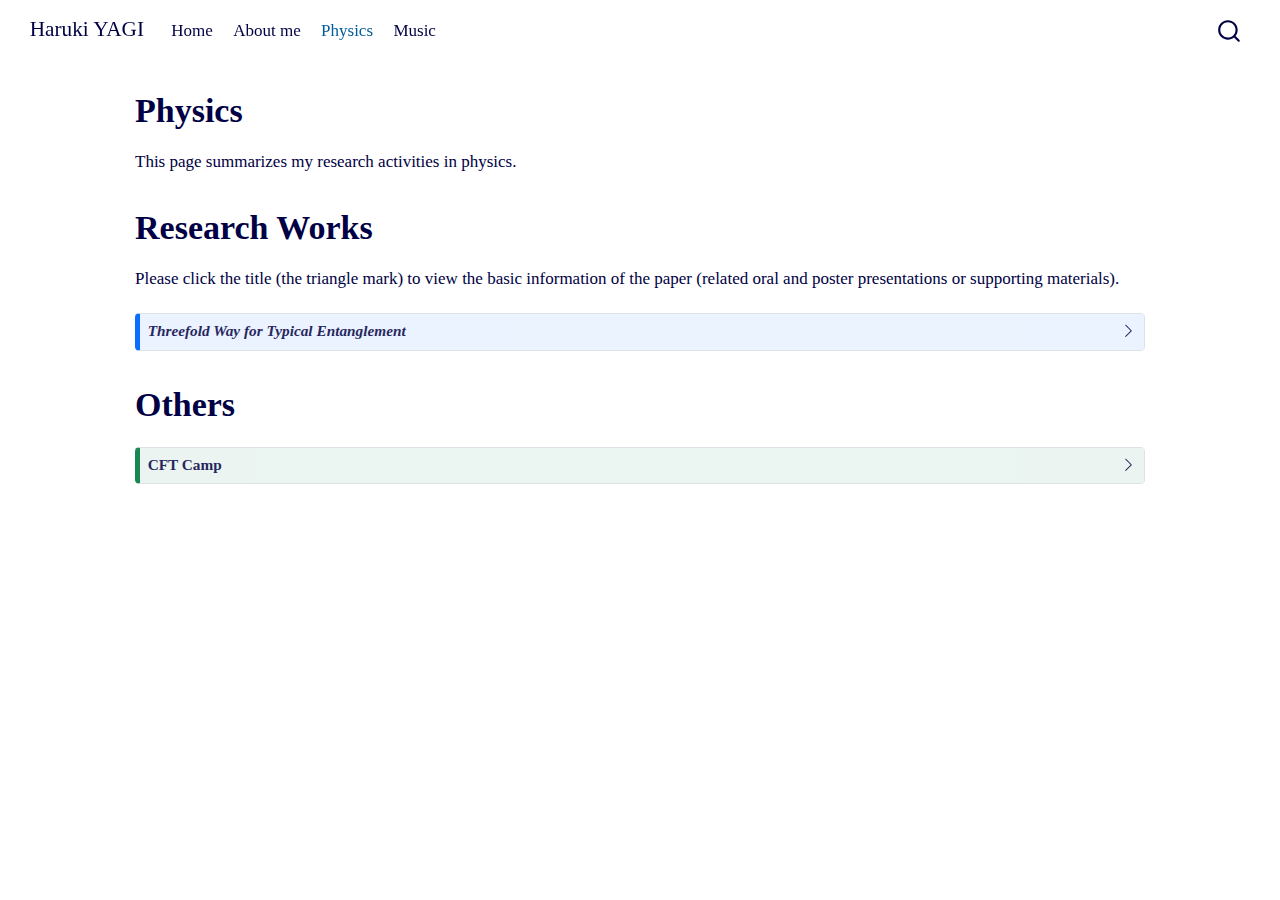
<file: docs/Physics.html>
<!DOCTYPE html>
<html xmlns="http://www.w3.org/1999/xhtml" lang="en" xml:lang="en"><head>

<meta charset="utf-8">
<meta name="generator" content="quarto-1.6.42">

<meta name="viewport" content="width=device-width, initial-scale=1.0, user-scalable=yes">


<title>Physics – Haruki YAGI</title>
<style>
code{white-space: pre-wrap;}
span.smallcaps{font-variant: small-caps;}
div.columns{display: flex; gap: min(4vw, 1.5em);}
div.column{flex: auto; overflow-x: auto;}
div.hanging-indent{margin-left: 1.5em; text-indent: -1.5em;}
ul.task-list{list-style: none;}
ul.task-list li input[type="checkbox"] {
  width: 0.8em;
  margin: 0 0.8em 0.2em -1em; /* quarto-specific, see https://github.com/quarto-dev/quarto-cli/issues/4556 */ 
  vertical-align: middle;
}
</style>


<script src="site_libs/quarto-nav/quarto-nav.js"></script>
<script src="site_libs/quarto-nav/headroom.min.js"></script>
<script src="site_libs/clipboard/clipboard.min.js"></script>
<script src="site_libs/quarto-search/autocomplete.umd.js"></script>
<script src="site_libs/quarto-search/fuse.min.js"></script>
<script src="site_libs/quarto-search/quarto-search.js"></script>
<meta name="quarto:offset" content="./">
<script src="site_libs/quarto-html/quarto.js"></script>
<script src="site_libs/quarto-html/popper.min.js"></script>
<script src="site_libs/quarto-html/tippy.umd.min.js"></script>
<script src="site_libs/quarto-html/anchor.min.js"></script>
<link href="site_libs/quarto-html/tippy.css" rel="stylesheet">
<link href="site_libs/quarto-html/quarto-syntax-highlighting-2f5df379a58b258e96c21c0638c20c03.css" rel="stylesheet" id="quarto-text-highlighting-styles">
<script src="site_libs/bootstrap/bootstrap.min.js"></script>
<link href="site_libs/bootstrap/bootstrap-icons.css" rel="stylesheet">
<link href="site_libs/bootstrap/bootstrap-f77924d49b3c9e4e6001d8859e9ba9cf.min.css" rel="stylesheet" append-hash="true" id="quarto-bootstrap" data-mode="light">
<script id="quarto-search-options" type="application/json">{
  "location": "navbar",
  "copy-button": false,
  "collapse-after": 3,
  "panel-placement": "end",
  "type": "overlay",
  "limit": 50,
  "keyboard-shortcut": [
    "f",
    "/",
    "s"
  ],
  "show-item-context": false,
  "language": {
    "search-no-results-text": "No results",
    "search-matching-documents-text": "matching documents",
    "search-copy-link-title": "Copy link to search",
    "search-hide-matches-text": "Hide additional matches",
    "search-more-match-text": "more match in this document",
    "search-more-matches-text": "more matches in this document",
    "search-clear-button-title": "Clear",
    "search-text-placeholder": "",
    "search-detached-cancel-button-title": "Cancel",
    "search-submit-button-title": "Submit",
    "search-label": "Search"
  }
}</script>


</head>

<body class="nav-fixed fullcontent">

<div id="quarto-search-results"></div>
  <header id="quarto-header" class="headroom fixed-top">
    <nav class="navbar navbar-expand-lg " data-bs-theme="dark">
      <div class="navbar-container container-fluid">
      <div class="navbar-brand-container mx-auto">
    <a class="navbar-brand" href="./index.html">
    <span class="navbar-title">Haruki YAGI</span>
    </a>
  </div>
            <div id="quarto-search" class="" title="Search"></div>
          <button class="navbar-toggler" type="button" data-bs-toggle="collapse" data-bs-target="#navbarCollapse" aria-controls="navbarCollapse" role="menu" aria-expanded="false" aria-label="Toggle navigation" onclick="if (window.quartoToggleHeadroom) { window.quartoToggleHeadroom(); }">
  <span class="navbar-toggler-icon"></span>
</button>
          <div class="collapse navbar-collapse" id="navbarCollapse">
            <ul class="navbar-nav navbar-nav-scroll me-auto">
  <li class="nav-item">
    <a class="nav-link" href="./index.html"> 
<span class="menu-text">Home</span></a>
  </li>  
  <li class="nav-item">
    <a class="nav-link" href="./about.html"> 
<span class="menu-text">About me</span></a>
  </li>  
  <li class="nav-item">
    <a class="nav-link active" href="./Physics.html" aria-current="page"> 
<span class="menu-text">Physics</span></a>
  </li>  
  <li class="nav-item">
    <a class="nav-link" href="./Music.html"> 
<span class="menu-text">Music</span></a>
  </li>  
</ul>
          </div> <!-- /navcollapse -->
            <div class="quarto-navbar-tools">
</div>
      </div> <!-- /container-fluid -->
    </nav>
</header>
<!-- content -->
<div id="quarto-content" class="quarto-container page-columns page-rows-contents page-layout-article page-navbar">
<!-- sidebar -->
<!-- margin-sidebar -->
    
<!-- main -->
<main class="content" id="quarto-document-content">

<header id="title-block-header" class="quarto-title-block default">
<div class="quarto-title">
<h1 class="title">Physics</h1>
</div>



<div class="quarto-title-meta">

    
  
    
  </div>
  


</header>


<p>This page summarizes my research activities in physics.</p>
<section id="research-works" class="level1">
<h1>Research Works</h1>
<p>Please click the title (the triangle mark) to view the basic information of the paper (related oral and poster presentations or supporting materials).</p>
<div class="callout callout-style-default callout-note no-icon callout-titled" style="minimum">
<div class="callout-header d-flex align-content-center" data-bs-toggle="collapse" data-bs-target=".callout-1-contents" aria-controls="callout-1" aria-expanded="false" aria-label="Toggle callout">
<div class="callout-icon-container">
<i class="callout-icon no-icon"></i>
</div>
<div class="callout-title-container flex-fill">
<em>Threefold Way for Typical Entanglement</em>
</div>
<div class="callout-btn-toggle d-inline-block border-0 py-1 ps-1 pe-0 float-end"><i class="callout-toggle"></i></div>
</div>
<div id="callout-1" class="callout-1-contents callout-collapse collapse">
<div class="callout-body-container callout-body">
<p><strong>Haruki Yagi</strong>, Ken Mochizuki, and Zongping Gong</p>
<p>arXiv: <a href="https://arxiv.org/abs/2410.11309">2410.11309</a></p>
<details>
<summary>
Abstract
</summary>
<ul>
<li>A typical quantum state with no symmetry can be realized by letting a random unitary act on a fixed state, and the subsystem entanglement spectrum follows the Laguerre unitary ensemble (LUE). For integer-spin time reversal symmetry, we have an analogous scenario where we prepare a time-reversal symmetric state and let random orthogonal matrices act on it, leading to the Laguerre orthogonal ensemble (LOE). However, for half-integer-spin time reversal symmetry, a straightforward analogue leading to the Laguerre symplectic ensemble (LSE) is no longer valid due to that time reversal symmetric state is forbidden by the Kramers’ theorem. We devise a system in which the global time reversal operator is fractionalized on the subsystems, and show that LSE arises in the system. Extending this idea, we incorporate general symmetry fractionalization into the system, and show that the statistics of the entanglement spectrum is decomposed into a direct sum of LOE, LUE, and/or LSE. Here, various degeneracies in the entanglement spectrum may appear, depending on the non-Abelian nature of the symmetry group and the cohomology class of the non-trivial projective representation on the subsystem. Our work establishes the entanglement counterpart of the Dyson’s threefold way for Hamiltonians with symmetries.</li>
</ul>
</details>
<details>
<summary>
List of conferences for oral and poster presentations
</summary>
<ul>
<li>Poster Presentation: <a href="https://indico.ipmu.jp/event/459/">FoPM International Symposium</a></li>
<li>Poster Presentation: <a href="https://oka.issp.u-tokyo.ac.jp/ntcmt2024/ntcmt2024.html">New Trends in Condensed Matter Theory 2024</a></li>
<li>Oral Presentation: <a href="https://onsite.gakkai-web.net/jps/jps_search/2024au/index.html">79th Annual Meeting (2024), The Physical Society of Japan</a></li>
</ul>
</details>
<details>
<summary>
Supporting materials
</summary>
<ul>
<li><a href="Phys_resources/slides/threefold_way_for_typical_entanglement_slides_en.pdf">Slides (English)</a></li>
<li><a href="Phys_resources/slides/threefold_way_for_typical_entanglement_slides_jp.pdf">Slides (Japanese)</a></li>
<li><a href="Phys_resources/slides/threefold_way_for_typical_entanglement_poster_en.pdf">Poster (English)</a></li>
</ul>
</details>
</div>
</div>
</div>
</section>
<section id="others" class="level1">
<h1>Others</h1>
<div class="callout callout-style-default callout-tip no-icon callout-titled" style="minimum">
<div class="callout-header d-flex align-content-center" data-bs-toggle="collapse" data-bs-target=".callout-2-contents" aria-controls="callout-2" aria-expanded="false" aria-label="Toggle callout">
<div class="callout-icon-container">
<i class="callout-icon no-icon"></i>
</div>
<div class="callout-title-container flex-fill">
CFT Camp
</div>
<div class="callout-btn-toggle d-inline-block border-0 py-1 ps-1 pe-0 float-end"><i class="callout-toggle"></i></div>
</div>
<div id="callout-2" class="callout-2-contents callout-collapse collapse">
<div class="callout-body-container callout-body">
<p>To study conformal field theory (CFT) with friends, I organized and held a CFT camp at the University of Tokyo’s Yamanaka Dormitory over a three-day period from April 3 to April 6, 2025. For details, please refer to <a href="Phys_resources/others/cft_report_pub.pdf">this PDF (in Japanese)</a>.</p>
</div>
</div>
</div>


</section>

</main> <!-- /main -->
<script id="quarto-html-after-body" type="application/javascript">
window.document.addEventListener("DOMContentLoaded", function (event) {
  const toggleBodyColorMode = (bsSheetEl) => {
    const mode = bsSheetEl.getAttribute("data-mode");
    const bodyEl = window.document.querySelector("body");
    if (mode === "dark") {
      bodyEl.classList.add("quarto-dark");
      bodyEl.classList.remove("quarto-light");
    } else {
      bodyEl.classList.add("quarto-light");
      bodyEl.classList.remove("quarto-dark");
    }
  }
  const toggleBodyColorPrimary = () => {
    const bsSheetEl = window.document.querySelector("link#quarto-bootstrap");
    if (bsSheetEl) {
      toggleBodyColorMode(bsSheetEl);
    }
  }
  toggleBodyColorPrimary();  
  const icon = "";
  const anchorJS = new window.AnchorJS();
  anchorJS.options = {
    placement: 'right',
    icon: icon
  };
  anchorJS.add('.anchored');
  const isCodeAnnotation = (el) => {
    for (const clz of el.classList) {
      if (clz.startsWith('code-annotation-')) {                     
        return true;
      }
    }
    return false;
  }
  const onCopySuccess = function(e) {
    // button target
    const button = e.trigger;
    // don't keep focus
    button.blur();
    // flash "checked"
    button.classList.add('code-copy-button-checked');
    var currentTitle = button.getAttribute("title");
    button.setAttribute("title", "Copied!");
    let tooltip;
    if (window.bootstrap) {
      button.setAttribute("data-bs-toggle", "tooltip");
      button.setAttribute("data-bs-placement", "left");
      button.setAttribute("data-bs-title", "Copied!");
      tooltip = new bootstrap.Tooltip(button, 
        { trigger: "manual", 
          customClass: "code-copy-button-tooltip",
          offset: [0, -8]});
      tooltip.show();    
    }
    setTimeout(function() {
      if (tooltip) {
        tooltip.hide();
        button.removeAttribute("data-bs-title");
        button.removeAttribute("data-bs-toggle");
        button.removeAttribute("data-bs-placement");
      }
      button.setAttribute("title", currentTitle);
      button.classList.remove('code-copy-button-checked');
    }, 1000);
    // clear code selection
    e.clearSelection();
  }
  const getTextToCopy = function(trigger) {
      const codeEl = trigger.previousElementSibling.cloneNode(true);
      for (const childEl of codeEl.children) {
        if (isCodeAnnotation(childEl)) {
          childEl.remove();
        }
      }
      return codeEl.innerText;
  }
  const clipboard = new window.ClipboardJS('.code-copy-button:not([data-in-quarto-modal])', {
    text: getTextToCopy
  });
  clipboard.on('success', onCopySuccess);
  if (window.document.getElementById('quarto-embedded-source-code-modal')) {
    const clipboardModal = new window.ClipboardJS('.code-copy-button[data-in-quarto-modal]', {
      text: getTextToCopy,
      container: window.document.getElementById('quarto-embedded-source-code-modal')
    });
    clipboardModal.on('success', onCopySuccess);
  }
    var localhostRegex = new RegExp(/^(?:http|https):\/\/localhost\:?[0-9]*\//);
    var mailtoRegex = new RegExp(/^mailto:/);
      var filterRegex = new RegExp('/' + window.location.host + '/');
    var isInternal = (href) => {
        return filterRegex.test(href) || localhostRegex.test(href) || mailtoRegex.test(href);
    }
    // Inspect non-navigation links and adorn them if external
 	var links = window.document.querySelectorAll('a[href]:not(.nav-link):not(.navbar-brand):not(.toc-action):not(.sidebar-link):not(.sidebar-item-toggle):not(.pagination-link):not(.no-external):not([aria-hidden]):not(.dropdown-item):not(.quarto-navigation-tool):not(.about-link)');
    for (var i=0; i<links.length; i++) {
      const link = links[i];
      if (!isInternal(link.href)) {
        // undo the damage that might have been done by quarto-nav.js in the case of
        // links that we want to consider external
        if (link.dataset.originalHref !== undefined) {
          link.href = link.dataset.originalHref;
        }
      }
    }
  function tippyHover(el, contentFn, onTriggerFn, onUntriggerFn) {
    const config = {
      allowHTML: true,
      maxWidth: 500,
      delay: 100,
      arrow: false,
      appendTo: function(el) {
          return el.parentElement;
      },
      interactive: true,
      interactiveBorder: 10,
      theme: 'quarto',
      placement: 'bottom-start',
    };
    if (contentFn) {
      config.content = contentFn;
    }
    if (onTriggerFn) {
      config.onTrigger = onTriggerFn;
    }
    if (onUntriggerFn) {
      config.onUntrigger = onUntriggerFn;
    }
    window.tippy(el, config); 
  }
  const noterefs = window.document.querySelectorAll('a[role="doc-noteref"]');
  for (var i=0; i<noterefs.length; i++) {
    const ref = noterefs[i];
    tippyHover(ref, function() {
      // use id or data attribute instead here
      let href = ref.getAttribute('data-footnote-href') || ref.getAttribute('href');
      try { href = new URL(href).hash; } catch {}
      const id = href.replace(/^#\/?/, "");
      const note = window.document.getElementById(id);
      if (note) {
        return note.innerHTML;
      } else {
        return "";
      }
    });
  }
  const xrefs = window.document.querySelectorAll('a.quarto-xref');
  const processXRef = (id, note) => {
    // Strip column container classes
    const stripColumnClz = (el) => {
      el.classList.remove("page-full", "page-columns");
      if (el.children) {
        for (const child of el.children) {
          stripColumnClz(child);
        }
      }
    }
    stripColumnClz(note)
    if (id === null || id.startsWith('sec-')) {
      // Special case sections, only their first couple elements
      const container = document.createElement("div");
      if (note.children && note.children.length > 2) {
        container.appendChild(note.children[0].cloneNode(true));
        for (let i = 1; i < note.children.length; i++) {
          const child = note.children[i];
          if (child.tagName === "P" && child.innerText === "") {
            continue;
          } else {
            container.appendChild(child.cloneNode(true));
            break;
          }
        }
        if (window.Quarto?.typesetMath) {
          window.Quarto.typesetMath(container);
        }
        return container.innerHTML
      } else {
        if (window.Quarto?.typesetMath) {
          window.Quarto.typesetMath(note);
        }
        return note.innerHTML;
      }
    } else {
      // Remove any anchor links if they are present
      const anchorLink = note.querySelector('a.anchorjs-link');
      if (anchorLink) {
        anchorLink.remove();
      }
      if (window.Quarto?.typesetMath) {
        window.Quarto.typesetMath(note);
      }
      if (note.classList.contains("callout")) {
        return note.outerHTML;
      } else {
        return note.innerHTML;
      }
    }
  }
  for (var i=0; i<xrefs.length; i++) {
    const xref = xrefs[i];
    tippyHover(xref, undefined, function(instance) {
      instance.disable();
      let url = xref.getAttribute('href');
      let hash = undefined; 
      if (url.startsWith('#')) {
        hash = url;
      } else {
        try { hash = new URL(url).hash; } catch {}
      }
      if (hash) {
        const id = hash.replace(/^#\/?/, "");
        const note = window.document.getElementById(id);
        if (note !== null) {
          try {
            const html = processXRef(id, note.cloneNode(true));
            instance.setContent(html);
          } finally {
            instance.enable();
            instance.show();
          }
        } else {
          // See if we can fetch this
          fetch(url.split('#')[0])
          .then(res => res.text())
          .then(html => {
            const parser = new DOMParser();
            const htmlDoc = parser.parseFromString(html, "text/html");
            const note = htmlDoc.getElementById(id);
            if (note !== null) {
              const html = processXRef(id, note);
              instance.setContent(html);
            } 
          }).finally(() => {
            instance.enable();
            instance.show();
          });
        }
      } else {
        // See if we can fetch a full url (with no hash to target)
        // This is a special case and we should probably do some content thinning / targeting
        fetch(url)
        .then(res => res.text())
        .then(html => {
          const parser = new DOMParser();
          const htmlDoc = parser.parseFromString(html, "text/html");
          const note = htmlDoc.querySelector('main.content');
          if (note !== null) {
            // This should only happen for chapter cross references
            // (since there is no id in the URL)
            // remove the first header
            if (note.children.length > 0 && note.children[0].tagName === "HEADER") {
              note.children[0].remove();
            }
            const html = processXRef(null, note);
            instance.setContent(html);
          } 
        }).finally(() => {
          instance.enable();
          instance.show();
        });
      }
    }, function(instance) {
    });
  }
      let selectedAnnoteEl;
      const selectorForAnnotation = ( cell, annotation) => {
        let cellAttr = 'data-code-cell="' + cell + '"';
        let lineAttr = 'data-code-annotation="' +  annotation + '"';
        const selector = 'span[' + cellAttr + '][' + lineAttr + ']';
        return selector;
      }
      const selectCodeLines = (annoteEl) => {
        const doc = window.document;
        const targetCell = annoteEl.getAttribute("data-target-cell");
        const targetAnnotation = annoteEl.getAttribute("data-target-annotation");
        const annoteSpan = window.document.querySelector(selectorForAnnotation(targetCell, targetAnnotation));
        const lines = annoteSpan.getAttribute("data-code-lines").split(",");
        const lineIds = lines.map((line) => {
          return targetCell + "-" + line;
        })
        let top = null;
        let height = null;
        let parent = null;
        if (lineIds.length > 0) {
            //compute the position of the single el (top and bottom and make a div)
            const el = window.document.getElementById(lineIds[0]);
            top = el.offsetTop;
            height = el.offsetHeight;
            parent = el.parentElement.parentElement;
          if (lineIds.length > 1) {
            const lastEl = window.document.getElementById(lineIds[lineIds.length - 1]);
            const bottom = lastEl.offsetTop + lastEl.offsetHeight;
            height = bottom - top;
          }
          if (top !== null && height !== null && parent !== null) {
            // cook up a div (if necessary) and position it 
            let div = window.document.getElementById("code-annotation-line-highlight");
            if (div === null) {
              div = window.document.createElement("div");
              div.setAttribute("id", "code-annotation-line-highlight");
              div.style.position = 'absolute';
              parent.appendChild(div);
            }
            div.style.top = top - 2 + "px";
            div.style.height = height + 4 + "px";
            div.style.left = 0;
            let gutterDiv = window.document.getElementById("code-annotation-line-highlight-gutter");
            if (gutterDiv === null) {
              gutterDiv = window.document.createElement("div");
              gutterDiv.setAttribute("id", "code-annotation-line-highlight-gutter");
              gutterDiv.style.position = 'absolute';
              const codeCell = window.document.getElementById(targetCell);
              const gutter = codeCell.querySelector('.code-annotation-gutter');
              gutter.appendChild(gutterDiv);
            }
            gutterDiv.style.top = top - 2 + "px";
            gutterDiv.style.height = height + 4 + "px";
          }
          selectedAnnoteEl = annoteEl;
        }
      };
      const unselectCodeLines = () => {
        const elementsIds = ["code-annotation-line-highlight", "code-annotation-line-highlight-gutter"];
        elementsIds.forEach((elId) => {
          const div = window.document.getElementById(elId);
          if (div) {
            div.remove();
          }
        });
        selectedAnnoteEl = undefined;
      };
        // Handle positioning of the toggle
    window.addEventListener(
      "resize",
      throttle(() => {
        elRect = undefined;
        if (selectedAnnoteEl) {
          selectCodeLines(selectedAnnoteEl);
        }
      }, 10)
    );
    function throttle(fn, ms) {
    let throttle = false;
    let timer;
      return (...args) => {
        if(!throttle) { // first call gets through
            fn.apply(this, args);
            throttle = true;
        } else { // all the others get throttled
            if(timer) clearTimeout(timer); // cancel #2
            timer = setTimeout(() => {
              fn.apply(this, args);
              timer = throttle = false;
            }, ms);
        }
      };
    }
      // Attach click handler to the DT
      const annoteDls = window.document.querySelectorAll('dt[data-target-cell]');
      for (const annoteDlNode of annoteDls) {
        annoteDlNode.addEventListener('click', (event) => {
          const clickedEl = event.target;
          if (clickedEl !== selectedAnnoteEl) {
            unselectCodeLines();
            const activeEl = window.document.querySelector('dt[data-target-cell].code-annotation-active');
            if (activeEl) {
              activeEl.classList.remove('code-annotation-active');
            }
            selectCodeLines(clickedEl);
            clickedEl.classList.add('code-annotation-active');
          } else {
            // Unselect the line
            unselectCodeLines();
            clickedEl.classList.remove('code-annotation-active');
          }
        });
      }
  const findCites = (el) => {
    const parentEl = el.parentElement;
    if (parentEl) {
      const cites = parentEl.dataset.cites;
      if (cites) {
        return {
          el,
          cites: cites.split(' ')
        };
      } else {
        return findCites(el.parentElement)
      }
    } else {
      return undefined;
    }
  };
  var bibliorefs = window.document.querySelectorAll('a[role="doc-biblioref"]');
  for (var i=0; i<bibliorefs.length; i++) {
    const ref = bibliorefs[i];
    const citeInfo = findCites(ref);
    if (citeInfo) {
      tippyHover(citeInfo.el, function() {
        var popup = window.document.createElement('div');
        citeInfo.cites.forEach(function(cite) {
          var citeDiv = window.document.createElement('div');
          citeDiv.classList.add('hanging-indent');
          citeDiv.classList.add('csl-entry');
          var biblioDiv = window.document.getElementById('ref-' + cite);
          if (biblioDiv) {
            citeDiv.innerHTML = biblioDiv.innerHTML;
          }
          popup.appendChild(citeDiv);
        });
        return popup.innerHTML;
      });
    }
  }
});
</script>
</div> <!-- /content -->




</body></html>
</file>
<file: docs/site_libs/quarto-html/tippy.css>
.tippy-box[data-animation=fade][data-state=hidden]{opacity:0}[data-tippy-root]{max-width:calc(100vw - 10px)}.tippy-box{position:relative;background-color:#333;color:#fff;border-radius:4px;font-size:14px;line-height:1.4;white-space:normal;outline:0;transition-property:transform,visibility,opacity}.tippy-box[data-placement^=top]>.tippy-arrow{bottom:0}.tippy-box[data-placement^=top]>.tippy-arrow:before{bottom:-7px;left:0;border-width:8px 8px 0;border-top-color:initial;transform-origin:center top}.tippy-box[data-placement^=bottom]>.tippy-arrow{top:0}.tippy-box[data-placement^=bottom]>.tippy-arrow:before{top:-7px;left:0;border-width:0 8px 8px;border-bottom-color:initial;transform-origin:center bottom}.tippy-box[data-placement^=left]>.tippy-arrow{right:0}.tippy-box[data-placement^=left]>.tippy-arrow:before{border-width:8px 0 8px 8px;border-left-color:initial;right:-7px;transform-origin:center left}.tippy-box[data-placement^=right]>.tippy-arrow{left:0}.tippy-box[data-placement^=right]>.tippy-arrow:before{left:-7px;border-width:8px 8px 8px 0;border-right-color:initial;transform-origin:center right}.tippy-box[data-inertia][data-state=visible]{transition-timing-function:cubic-bezier(.54,1.5,.38,1.11)}.tippy-arrow{width:16px;height:16px;color:#333}.tippy-arrow:before{content:"";position:absolute;border-color:transparent;border-style:solid}.tippy-content{position:relative;padding:5px 9px;z-index:1}
</file>
<file: docs/site_libs/quarto-html/quarto-syntax-highlighting-2f5df379a58b258e96c21c0638c20c03.css>
/* quarto syntax highlight colors */
:root {
  --quarto-hl-ot-color: #003B4F;
  --quarto-hl-at-color: #657422;
  --quarto-hl-ss-color: #20794D;
  --quarto-hl-an-color: #5E5E5E;
  --quarto-hl-fu-color: #4758AB;
  --quarto-hl-st-color: #20794D;
  --quarto-hl-cf-color: #003B4F;
  --quarto-hl-op-color: #5E5E5E;
  --quarto-hl-er-color: #AD0000;
  --quarto-hl-bn-color: #AD0000;
  --quarto-hl-al-color: #AD0000;
  --quarto-hl-va-color: #111111;
  --quarto-hl-bu-color: inherit;
  --quarto-hl-ex-color: inherit;
  --quarto-hl-pp-color: #AD0000;
  --quarto-hl-in-color: #5E5E5E;
  --quarto-hl-vs-color: #20794D;
  --quarto-hl-wa-color: #5E5E5E;
  --quarto-hl-do-color: #5E5E5E;
  --quarto-hl-im-color: #00769E;
  --quarto-hl-ch-color: #20794D;
  --quarto-hl-dt-color: #AD0000;
  --quarto-hl-fl-color: #AD0000;
  --quarto-hl-co-color: #5E5E5E;
  --quarto-hl-cv-color: #5E5E5E;
  --quarto-hl-cn-color: #8f5902;
  --quarto-hl-sc-color: #5E5E5E;
  --quarto-hl-dv-color: #AD0000;
  --quarto-hl-kw-color: #003B4F;
}

/* other quarto variables */
:root {
  --quarto-font-monospace: SFMono-Regular, Menlo, Monaco, Consolas, "Liberation Mono", "Courier New", monospace;
}

pre > code.sourceCode > span {
  color: #003B4F;
}

code span {
  color: #003B4F;
}

code.sourceCode > span {
  color: #003B4F;
}

div.sourceCode,
div.sourceCode pre.sourceCode {
  color: #003B4F;
}

code span.ot {
  color: #003B4F;
  font-style: inherit;
}

code span.at {
  color: #657422;
  font-style: inherit;
}

code span.ss {
  color: #20794D;
  font-style: inherit;
}

code span.an {
  color: #5E5E5E;
  font-style: inherit;
}

code span.fu {
  color: #4758AB;
  font-style: inherit;
}

code span.st {
  color: #20794D;
  font-style: inherit;
}

code span.cf {
  color: #003B4F;
  font-weight: bold;
  font-style: inherit;
}

code span.op {
  color: #5E5E5E;
  font-style: inherit;
}

code span.er {
  color: #AD0000;
  font-style: inherit;
}

code span.bn {
  color: #AD0000;
  font-style: inherit;
}

code span.al {
  color: #AD0000;
  font-style: inherit;
}

code span.va {
  color: #111111;
  font-style: inherit;
}

code span.bu {
  font-style: inherit;
}

code span.ex {
  font-style: inherit;
}

code span.pp {
  color: #AD0000;
  font-style: inherit;
}

code span.in {
  color: #5E5E5E;
  font-style: inherit;
}

code span.vs {
  color: #20794D;
  font-style: inherit;
}

code span.wa {
  color: #5E5E5E;
  font-style: italic;
}

code span.do {
  color: #5E5E5E;
  font-style: italic;
}

code span.im {
  color: #00769E;
  font-style: inherit;
}

code span.ch {
  color: #20794D;
  font-style: inherit;
}

code span.dt {
  color: #AD0000;
  font-style: inherit;
}

code span.fl {
  color: #AD0000;
  font-style: inherit;
}

code span.co {
  color: #5E5E5E;
  font-style: inherit;
}

code span.cv {
  color: #5E5E5E;
  font-style: italic;
}

code span.cn {
  color: #8f5902;
  font-style: inherit;
}

code span.sc {
  color: #5E5E5E;
  font-style: inherit;
}

code span.dv {
  color: #AD0000;
  font-style: inherit;
}

code span.kw {
  color: #003B4F;
  font-weight: bold;
  font-style: inherit;
}

.prevent-inlining {
  content: "</";
}

/*# sourceMappingURL=35eb38a806ee71ea6d2563be2308c832.css.map */
</file>
